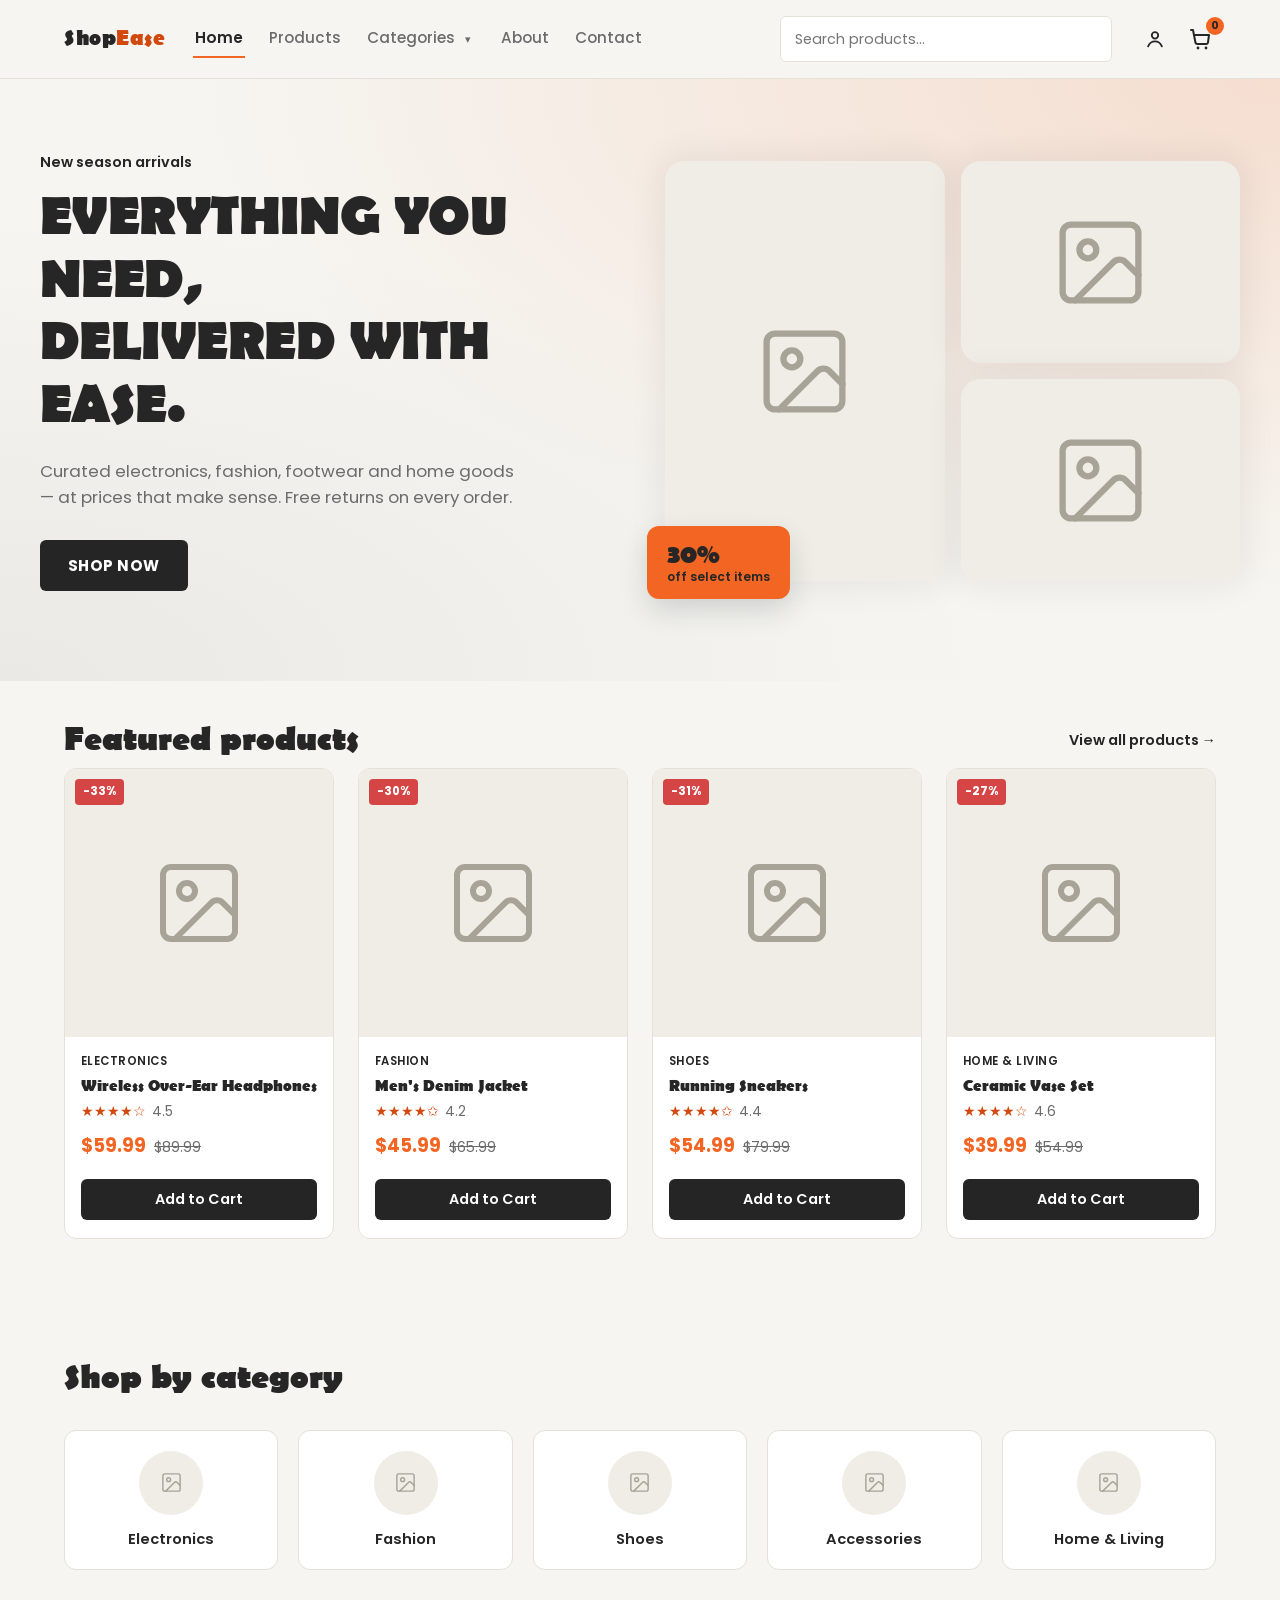
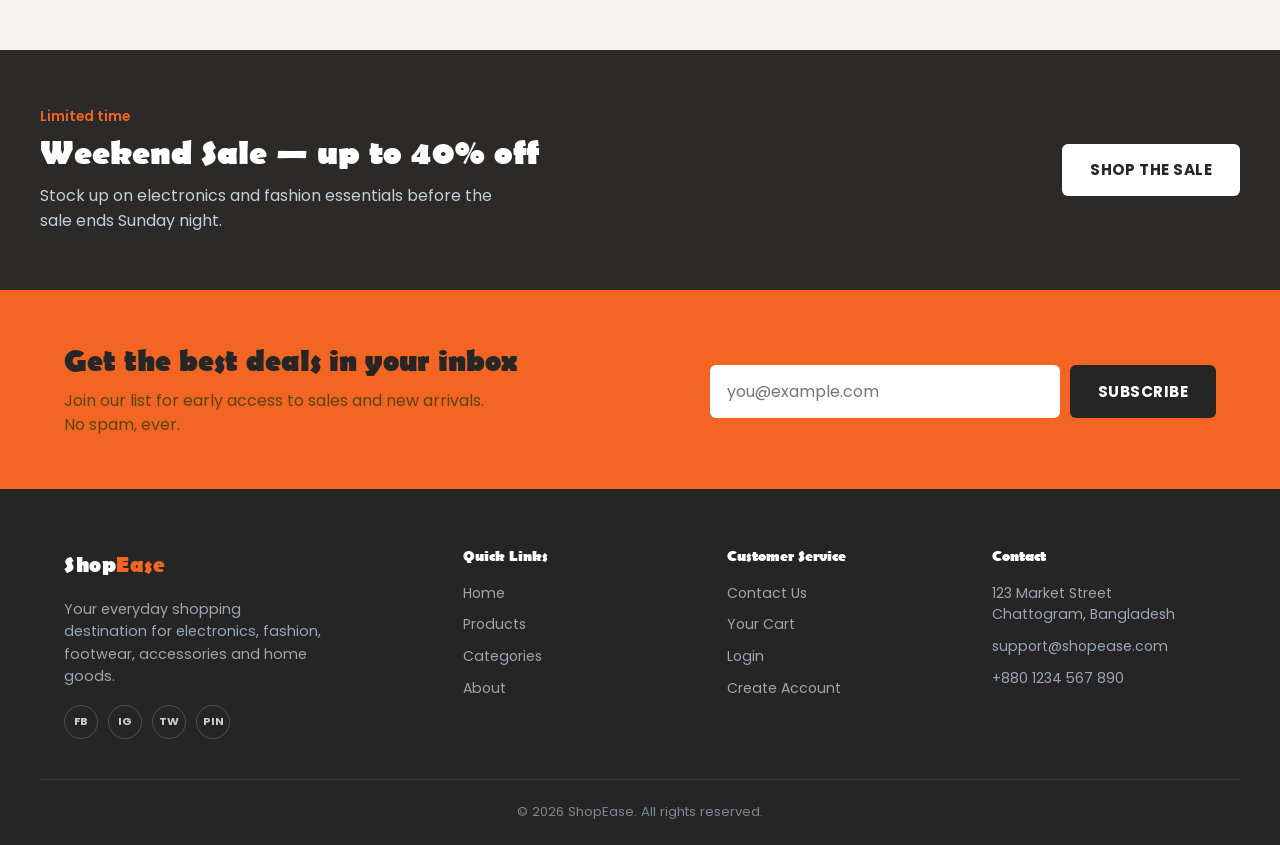
<file: index.html>
<!DOCTYPE html>
<html lang="en">
<head>
  <meta charset="UTF-8">
  <meta name="viewport" content="width=device-width, initial-scale=1.0">
  <title>Home | ShopEase</title>
  <link rel="preconnect" href="https://fonts.googleapis.com">
  <link href="https://fonts.googleapis.com/css2?family=Poppins:wght@400;500;600;700;800&display=swap" rel="stylesheet">
  <link rel="stylesheet" href="css/style.css">
</head>
<body>
  <header class="navbar" id="navbar">
    <div class="nav-inner">
      <a href="index.html" class="logo">Shop<span>Ease</span></a>

      <nav class="nav-links" id="navLinks">
        <a href="index.html" class="nav-link" data-page="index.html">Home</a>
        <a href="products.html" class="nav-link" data-page="products.html">Products</a>

        <div class="nav-dropdown">
          <div class="nav-dropdown-trigger">
            <a href="categories.html" class="nav-link" data-page="categories.html">Categories</a>
            <button class="dropdown-arrow" id="categoriesToggle" aria-label="Toggle categories menu" aria-expanded="false">&#9662;</button>
          </div>
          <div class="dropdown-menu" id="categoriesMenu">
            <a href="electronics.html">Electronics</a>
            <a href="fashion.html">Fashion</a>
            <a href="shoes.html">Shoes</a>
            <a href="accessories.html">Accessories</a>
            <a href="home-living.html">Home &amp; Living</a>
          </div>
        </div>

        <a href="about.html" class="nav-link" data-page="about.html">About</a>
        <a href="contact.html" class="nav-link" data-page="contact.html">Contact</a>
        <a href="login.html" class="nav-link nav-link-mobile-only" data-page="login.html">Login</a>
      </nav>

      <form class="nav-search" id="navSearchForm">
        <input type="text" id="navSearchInput" placeholder="Search products...">
        <button type="submit" aria-label="Search">
          <svg width="18" height="18" viewBox="0 0 24 24" fill="none"><circle cx="11" cy="11" r="7" stroke="currentColor" stroke-width="2"/><line x1="21" y1="21" x2="16.65" y2="16.65" stroke="currentColor" stroke-width="2" stroke-linecap="round"/></svg>
        </button>
      </form>

      <div class="nav-icons">
        <a href="login.html" class="nav-icon-link" aria-label="Account">
          <svg width="22" height="22" viewBox="0 0 24 24" fill="none"><circle cx="12" cy="8" r="3.5" stroke="currentColor" stroke-width="2"/><path d="M4.5 20c1.4-3.6 4.3-5.5 7.5-5.5s6.1 1.9 7.5 5.5" stroke="currentColor" stroke-width="2" stroke-linecap="round"/></svg>
        </a>
        <a href="cart.html" class="cart-icon-btn" aria-label="Cart">
          <svg width="24" height="24" viewBox="0 0 24 24" fill="none"><path d="M3 3h2l2.4 12.2a2 2 0 002 1.8h8.6a2 2 0 002-1.7L21 8H6" stroke="currentColor" stroke-width="2" stroke-linecap="round" stroke-linejoin="round"/><circle cx="10" cy="21" r="1.4" fill="currentColor"/><circle cx="18" cy="21" r="1.4" fill="currentColor"/></svg>
          <span class="cart-count" id="cartCount">0</span>
        </a>
        <button class="menu-toggle" id="menuToggle" aria-label="Toggle menu">
          <span></span><span></span><span></span>
        </button>
      </div>
    </div>
  </header>

  <!-- ============ HERO ============ -->
  <section class="hero">
    <div class="hero-inner">
      <div class="hero-text">
        <p class="hero-eyebrow">New season arrivals</p>
        <h1>Everything you need, <br> delivered with ease.</h1>
        <p class="hero-sub">Curated electronics, fashion, footwear and home goods — at prices that make sense. Free returns on every order.</p>
        <a href="products.html" class="btn btn-primary">Shop Now</a>
      </div>
      <div class="hero-visual" aria-hidden="true">
        <div class="mosaic mosaic-1"><div class="img-placeholder" aria-hidden="true"></div></div>
        <div class="mosaic mosaic-2"><div class="img-placeholder" aria-hidden="true"></div></div>
        <div class="mosaic mosaic-3"><div class="img-placeholder" aria-hidden="true"></div></div>
        <div class="mosaic mosaic-badge">
          <strong>30%</strong>
          <span>off select items</span>
        </div>
      </div>
    </div>
  </section>

  <!-- ============ FEATURED PRODUCTS ============ -->
  <section class="products">
    <div class="section-inner">
      <div class="products-head">
        <h2 class="section-title">Featured products</h2>
        <a href="products.html" class="text-link">View all products &rarr;</a>
      </div>
      <div class="product-grid" id="featuredGrid"></div>
    </div>
  </section>

  <!-- ============ POPULAR CATEGORIES ============ -->
  <section class="categories">
    <div class="section-inner">
      <h2 class="section-title">Shop by category</h2>
      <div class="category-grid">
        <a href="electronics.html" class="category-card">
          <div class="img-placeholder" role="img" aria-label="Electronics image placeholder"></div>
          <span>Electronics</span>
        </a>
        <a href="fashion.html" class="category-card">
          <div class="img-placeholder" role="img" aria-label="Fashion image placeholder"></div>
          <span>Fashion</span>
        </a>
        <a href="shoes.html" class="category-card">
          <div class="img-placeholder" role="img" aria-label="Shoes image placeholder"></div>
          <span>Shoes</span>
        </a>
        <a href="accessories.html" class="category-card">
          <div class="img-placeholder" role="img" aria-label="Accessories image placeholder"></div>
          <span>Accessories</span>
        </a>
        <a href="home-living.html" class="category-card">
          <div class="img-placeholder" role="img" aria-label="Home &amp; Living image placeholder"></div>
          <span>Home &amp; Living</span>
        </a>
      </div>
    </div>
  </section>

  <!-- ============ SPECIAL OFFER ============ -->
  <section class="offer">
    <div class="offer-inner">
      <div>
        <p class="offer-eyebrow">Limited time</p>
        <h2>Weekend Sale — up to 40% off</h2>
        <p class="offer-text">Stock up on electronics and fashion essentials before the sale ends Sunday night.</p>
      </div>
      <a href="products.html" class="btn btn-light">Shop the Sale</a>
    </div>
  </section>

  <!-- ============ CALL TO ACTION ============ -->
  <section class="newsletter">
    <div class="section-inner newsletter-inner">
      <div>
        <h2>Get the best deals in your inbox</h2>
        <p>Join our list for early access to sales and new arrivals. No spam, ever.</p>
      </div>
      <form class="newsletter-form" id="newsletterForm" novalidate>
        <input type="email" id="newsletterEmail" placeholder="you@example.com">
        <button type="submit" class="btn btn-primary">Subscribe</button>
      </form>
    </div>
    <p class="form-message" id="newsletterMessage"></p>
  </section>

  <footer class="footer">
    <div class="section-inner footer-grid">
      <div class="footer-brand">
        <a href="index.html" class="logo footer-logo">Shop<span>Ease</span></a>
        <p>Your everyday shopping destination for electronics, fashion, footwear, accessories and home goods.</p>
        <div class="social-links">
          <a href="#" aria-label="Facebook">FB</a>
          <a href="#" aria-label="Instagram">IG</a>
          <a href="#" aria-label="Twitter">TW</a>
          <a href="#" aria-label="Pinterest">PIN</a>
        </div>
      </div>

      <div class="footer-col">
        <h3>Quick Links</h3>
        <a href="index.html">Home</a>
        <a href="products.html">Products</a>
        <a href="categories.html">Categories</a>
        <a href="about.html">About</a>
      </div>

      <div class="footer-col">
        <h3>Customer Service</h3>
        <a href="contact.html">Contact Us</a>
        <a href="cart.html">Your Cart</a>
        <a href="login.html">Login</a>
        <a href="register.html">Create Account</a>
      </div>

      <div class="footer-col">
        <h3>Contact</h3>
        <p>123 Market Street<br>Chattogram, Bangladesh</p>
        <p>support@shopease.com</p>
        <p>+880 1234 567 890</p>
      </div>
    </div>

    <div class="footer-bottom">
      <p>&copy; <span id="year"></span> ShopEase. All rights reserved.</p>
    </div>
  </footer>

  <script src="js/products.js"></script>
  <script src="js/cart.js"></script>
  <script src="js/auth.js"></script>
  <script src="js/script.js"></script>
</body>
</html>
</file>
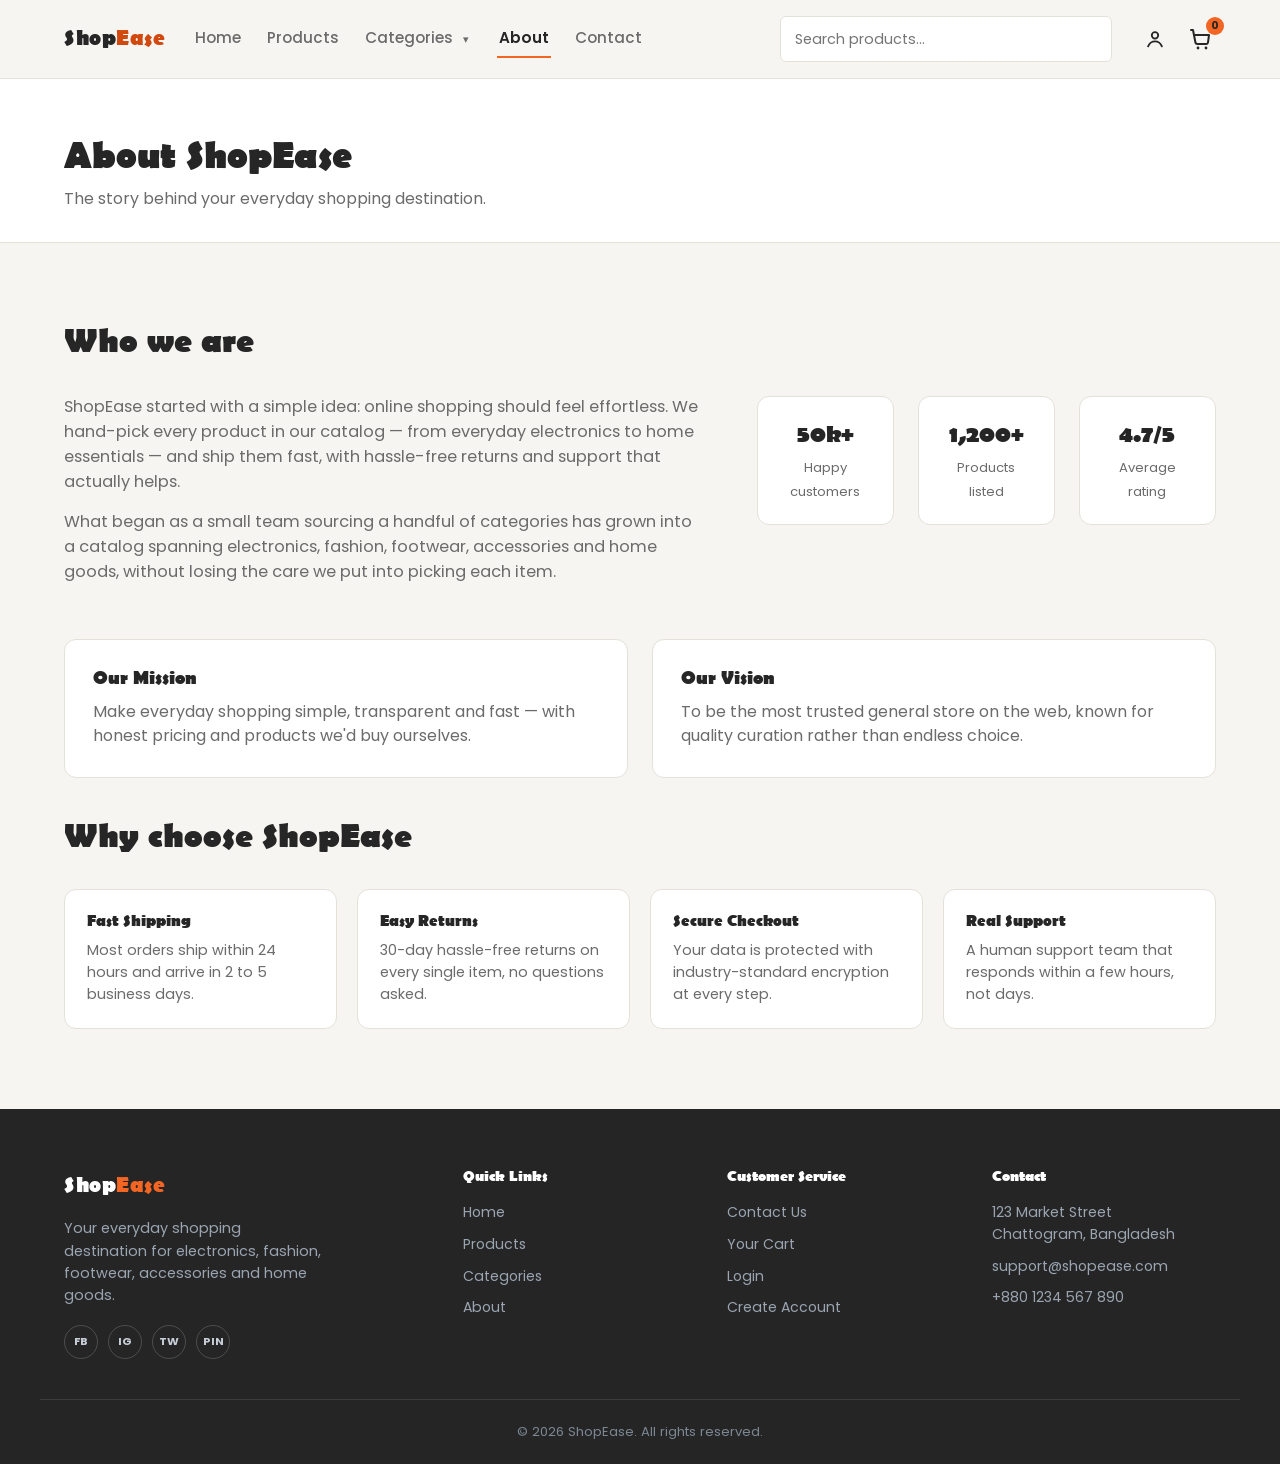
<file: about.html>
<!DOCTYPE html>
<html lang="en">
<head>
  <meta charset="UTF-8">
  <meta name="viewport" content="width=device-width, initial-scale=1.0">
  <title>About Us | ShopEase</title>
  <link rel="preconnect" href="https://fonts.googleapis.com">
  <link href="https://fonts.googleapis.com/css2?family=Poppins:wght@400;500;600;700;800&display=swap" rel="stylesheet">
  <link rel="stylesheet" href="css/style.css">
</head>
<body>
  <header class="navbar" id="navbar">
    <div class="nav-inner">
      <a href="index.html" class="logo">Shop<span>Ease</span></a>

      <nav class="nav-links" id="navLinks">
        <a href="index.html" class="nav-link" data-page="index.html">Home</a>
        <a href="products.html" class="nav-link" data-page="products.html">Products</a>

        <div class="nav-dropdown">
          <div class="nav-dropdown-trigger">
            <a href="categories.html" class="nav-link" data-page="categories.html">Categories</a>
            <button class="dropdown-arrow" id="categoriesToggle" aria-label="Toggle categories menu" aria-expanded="false">&#9662;</button>
          </div>
          <div class="dropdown-menu" id="categoriesMenu">
            <a href="electronics.html">Electronics</a>
            <a href="fashion.html">Fashion</a>
            <a href="shoes.html">Shoes</a>
            <a href="accessories.html">Accessories</a>
            <a href="home-living.html">Home &amp; Living</a>
          </div>
        </div>

        <a href="about.html" class="nav-link" data-page="about.html">About</a>
        <a href="contact.html" class="nav-link" data-page="contact.html">Contact</a>
        <a href="login.html" class="nav-link nav-link-mobile-only" data-page="login.html">Login</a>
      </nav>

      <form class="nav-search" id="navSearchForm">
        <input type="text" id="navSearchInput" placeholder="Search products...">
        <button type="submit" aria-label="Search">
          <svg width="18" height="18" viewBox="0 0 24 24" fill="none"><circle cx="11" cy="11" r="7" stroke="currentColor" stroke-width="2"/><line x1="21" y1="21" x2="16.65" y2="16.65" stroke="currentColor" stroke-width="2" stroke-linecap="round"/></svg>
        </button>
      </form>

      <div class="nav-icons">
        <a href="login.html" class="nav-icon-link" aria-label="Account">
          <svg width="22" height="22" viewBox="0 0 24 24" fill="none"><circle cx="12" cy="8" r="3.5" stroke="currentColor" stroke-width="2"/><path d="M4.5 20c1.4-3.6 4.3-5.5 7.5-5.5s6.1 1.9 7.5 5.5" stroke="currentColor" stroke-width="2" stroke-linecap="round"/></svg>
        </a>
        <a href="cart.html" class="cart-icon-btn" aria-label="Cart">
          <svg width="24" height="24" viewBox="0 0 24 24" fill="none"><path d="M3 3h2l2.4 12.2a2 2 0 002 1.8h8.6a2 2 0 002-1.7L21 8H6" stroke="currentColor" stroke-width="2" stroke-linecap="round" stroke-linejoin="round"/><circle cx="10" cy="21" r="1.4" fill="currentColor"/><circle cx="18" cy="21" r="1.4" fill="currentColor"/></svg>
          <span class="cart-count" id="cartCount">0</span>
        </a>
        <button class="menu-toggle" id="menuToggle" aria-label="Toggle menu">
          <span></span><span></span><span></span>
        </button>
      </div>
    </div>
  </header>

  <section class="page-header">
    <div class="section-inner">
      <h1>About ShopEase</h1>
      <p>The story behind your everyday shopping destination.</p>
    </div>
  </section>

  <section class="about">
    <div class="section-inner about-inner">
      <div class="about-text">
        <h2 class="section-title">Who we are</h2>
        <p>ShopEase started with a simple idea: online shopping should feel effortless. We hand-pick every product in our catalog — from everyday electronics to home essentials — and ship them fast, with hassle-free returns and support that actually helps.</p>
        <p>What began as a small team sourcing a handful of categories has grown into a catalog spanning electronics, fashion, footwear, accessories and home goods, without losing the care we put into picking each item.</p>
      </div>
      <div class="about-stats">
        <div class="stat"><strong>50k+</strong><span>Happy customers</span></div>
        <div class="stat"><strong>1,200+</strong><span>Products listed</span></div>
        <div class="stat"><strong>4.7/5</strong><span>Average rating</span></div>
      </div>
    </div>
  </section>

  <section class="mission-vision">
    <div class="section-inner mv-grid">
      <div class="mv-card">
        <h3>Our Mission</h3>
        <p>Make everyday shopping simple, transparent and fast — with honest pricing and products we'd buy ourselves.</p>
      </div>
      <div class="mv-card">
        <h3>Our Vision</h3>
        <p>To be the most trusted general store on the web, known for quality curation rather than endless choice.</p>
      </div>
    </div>
  </section>

  <section class="why-us">
    <div class="section-inner">
      <h2 class="section-title">Why choose ShopEase</h2>
      <div class="why-grid">
        <div class="why-card">
          <h3>Fast Shipping</h3>
          <p>Most orders ship within 24 hours and arrive in 2 to 5 business days.</p>
        </div>
        <div class="why-card">
          <h3>Easy Returns</h3>
          <p>30-day hassle-free returns on every single item, no questions asked.</p>
        </div>
        <div class="why-card">
          <h3>Secure Checkout</h3>
          <p>Your data is protected with industry-standard encryption at every step.</p>
        </div>
        <div class="why-card">
          <h3>Real Support</h3>
          <p>A human support team that responds within a few hours, not days.</p>
        </div>
      </div>
    </div>
  </section>

  <footer class="footer">
    <div class="section-inner footer-grid">
      <div class="footer-brand">
        <a href="index.html" class="logo footer-logo">Shop<span>Ease</span></a>
        <p>Your everyday shopping destination for electronics, fashion, footwear, accessories and home goods.</p>
        <div class="social-links">
          <a href="#" aria-label="Facebook">FB</a>
          <a href="#" aria-label="Instagram">IG</a>
          <a href="#" aria-label="Twitter">TW</a>
          <a href="#" aria-label="Pinterest">PIN</a>
        </div>
      </div>

      <div class="footer-col">
        <h3>Quick Links</h3>
        <a href="index.html">Home</a>
        <a href="products.html">Products</a>
        <a href="categories.html">Categories</a>
        <a href="about.html">About</a>
      </div>

      <div class="footer-col">
        <h3>Customer Service</h3>
        <a href="contact.html">Contact Us</a>
        <a href="cart.html">Your Cart</a>
        <a href="login.html">Login</a>
        <a href="register.html">Create Account</a>
      </div>

      <div class="footer-col">
        <h3>Contact</h3>
        <p>123 Market Street<br>Chattogram, Bangladesh</p>
        <p>support@shopease.com</p>
        <p>+880 1234 567 890</p>
      </div>
    </div>

    <div class="footer-bottom">
      <p>&copy; <span id="year"></span> ShopEase. All rights reserved.</p>
    </div>
  </footer>

  <script src="js/products.js"></script>
  <script src="js/cart.js"></script>
  <script src="js/auth.js"></script>
  <script src="js/script.js"></script>
</body>
</html>
</file>
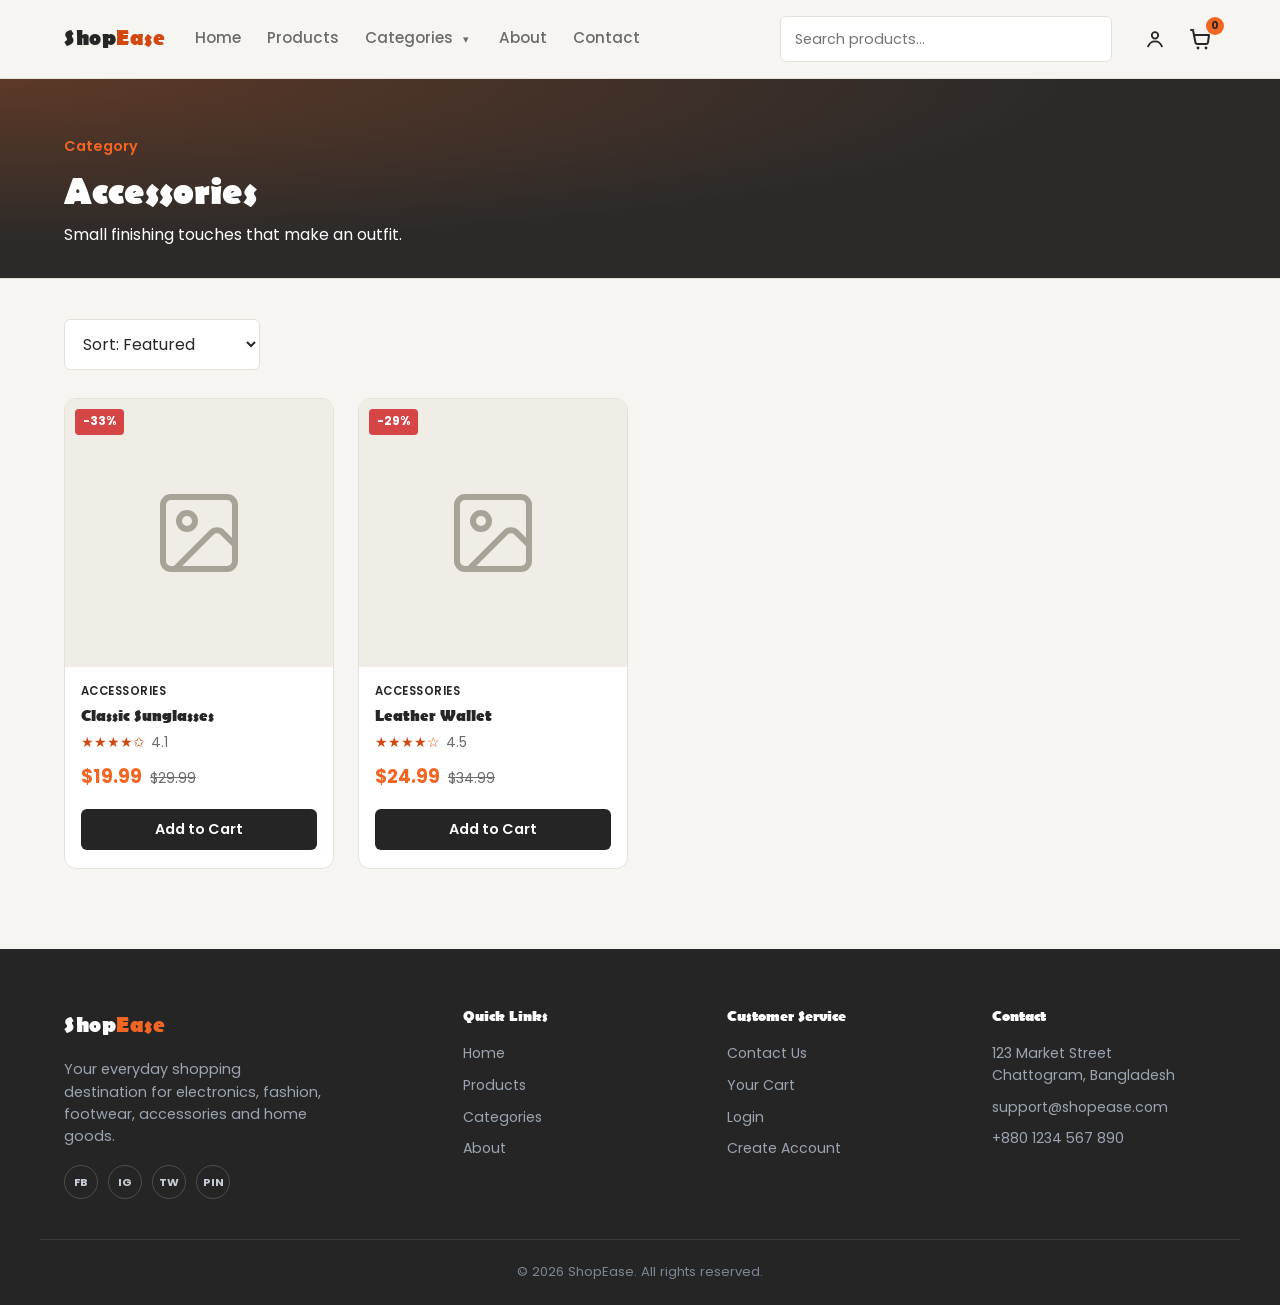
<file: accessories.html>
<!DOCTYPE html>
<html lang="en">
<head>
  <meta charset="UTF-8">
  <meta name="viewport" content="width=device-width, initial-scale=1.0">
  <title>Accessories | ShopEase</title>
  <link rel="preconnect" href="https://fonts.googleapis.com">
  <link href="https://fonts.googleapis.com/css2?family=Poppins:wght@400;500;600;700;800&display=swap" rel="stylesheet">
  <link rel="stylesheet" href="css/style.css">
</head>
<body data-category="Accessories">
  <header class="navbar" id="navbar">
    <div class="nav-inner">
      <a href="index.html" class="logo">Shop<span>Ease</span></a>

      <nav class="nav-links" id="navLinks">
        <a href="index.html" class="nav-link" data-page="index.html">Home</a>
        <a href="products.html" class="nav-link" data-page="products.html">Products</a>

        <div class="nav-dropdown">
          <div class="nav-dropdown-trigger">
            <a href="categories.html" class="nav-link" data-page="categories.html">Categories</a>
            <button class="dropdown-arrow" id="categoriesToggle" aria-label="Toggle categories menu" aria-expanded="false">&#9662;</button>
          </div>
          <div class="dropdown-menu" id="categoriesMenu">
            <a href="electronics.html">Electronics</a>
            <a href="fashion.html">Fashion</a>
            <a href="shoes.html">Shoes</a>
            <a href="accessories.html">Accessories</a>
            <a href="home-living.html">Home &amp; Living</a>
          </div>
        </div>

        <a href="about.html" class="nav-link" data-page="about.html">About</a>
        <a href="contact.html" class="nav-link" data-page="contact.html">Contact</a>
        <a href="login.html" class="nav-link nav-link-mobile-only" data-page="login.html">Login</a>
      </nav>

      <form class="nav-search" id="navSearchForm">
        <input type="text" id="navSearchInput" placeholder="Search products...">
        <button type="submit" aria-label="Search">
          <svg width="18" height="18" viewBox="0 0 24 24" fill="none"><circle cx="11" cy="11" r="7" stroke="currentColor" stroke-width="2"/><line x1="21" y1="21" x2="16.65" y2="16.65" stroke="currentColor" stroke-width="2" stroke-linecap="round"/></svg>
        </button>
      </form>

      <div class="nav-icons">
        <a href="login.html" class="nav-icon-link" aria-label="Account">
          <svg width="22" height="22" viewBox="0 0 24 24" fill="none"><circle cx="12" cy="8" r="3.5" stroke="currentColor" stroke-width="2"/><path d="M4.5 20c1.4-3.6 4.3-5.5 7.5-5.5s6.1 1.9 7.5 5.5" stroke="currentColor" stroke-width="2" stroke-linecap="round"/></svg>
        </a>
        <a href="cart.html" class="cart-icon-btn" aria-label="Cart">
          <svg width="24" height="24" viewBox="0 0 24 24" fill="none"><path d="M3 3h2l2.4 12.2a2 2 0 002 1.8h8.6a2 2 0 002-1.7L21 8H6" stroke="currentColor" stroke-width="2" stroke-linecap="round" stroke-linejoin="round"/><circle cx="10" cy="21" r="1.4" fill="currentColor"/><circle cx="18" cy="21" r="1.4" fill="currentColor"/></svg>
          <span class="cart-count" id="cartCount">0</span>
        </a>
        <button class="menu-toggle" id="menuToggle" aria-label="Toggle menu">
          <span></span><span></span><span></span>
        </button>
      </div>
    </div>
  </header>

  <section class="page-header category-banner">
    <div class="section-inner">
      <p class="hero-eyebrow">Category</p>
      <h1>Accessories</h1>
      <p>Small finishing touches that make an outfit.</p>
    </div>
  </section>

  <section class="products">
    <div class="section-inner">
      <div class="products-toolbar">
        <select id="categorySortSelect">
          <option value="default">Sort: Featured</option>
          <option value="price-asc">Price: Low to High</option>
          <option value="price-desc">Price: High to Low</option>
          <option value="rating">Rating: High to Low</option>
        </select>
      </div>
      <div class="product-grid" id="categoryProductGrid"></div>
      <p class="no-results" id="noResults" hidden>No products found in this category yet.</p>
    </div>
  </section>

  <footer class="footer">
    <div class="section-inner footer-grid">
      <div class="footer-brand">
        <a href="index.html" class="logo footer-logo">Shop<span>Ease</span></a>
        <p>Your everyday shopping destination for electronics, fashion, footwear, accessories and home goods.</p>
        <div class="social-links">
          <a href="#" aria-label="Facebook">FB</a>
          <a href="#" aria-label="Instagram">IG</a>
          <a href="#" aria-label="Twitter">TW</a>
          <a href="#" aria-label="Pinterest">PIN</a>
        </div>
      </div>

      <div class="footer-col">
        <h3>Quick Links</h3>
        <a href="index.html">Home</a>
        <a href="products.html">Products</a>
        <a href="categories.html">Categories</a>
        <a href="about.html">About</a>
      </div>

      <div class="footer-col">
        <h3>Customer Service</h3>
        <a href="contact.html">Contact Us</a>
        <a href="cart.html">Your Cart</a>
        <a href="login.html">Login</a>
        <a href="register.html">Create Account</a>
      </div>

      <div class="footer-col">
        <h3>Contact</h3>
        <p>123 Market Street<br>Chattogram, Bangladesh</p>
        <p>support@shopease.com</p>
        <p>+880 1234 567 890</p>
      </div>
    </div>

    <div class="footer-bottom">
      <p>&copy; <span id="year"></span> ShopEase. All rights reserved.</p>
    </div>
  </footer>

  <script src="js/products.js"></script>
  <script src="js/cart.js"></script>
  <script src="js/auth.js"></script>
  <script src="js/script.js"></script>
</body>
</html>
</file>
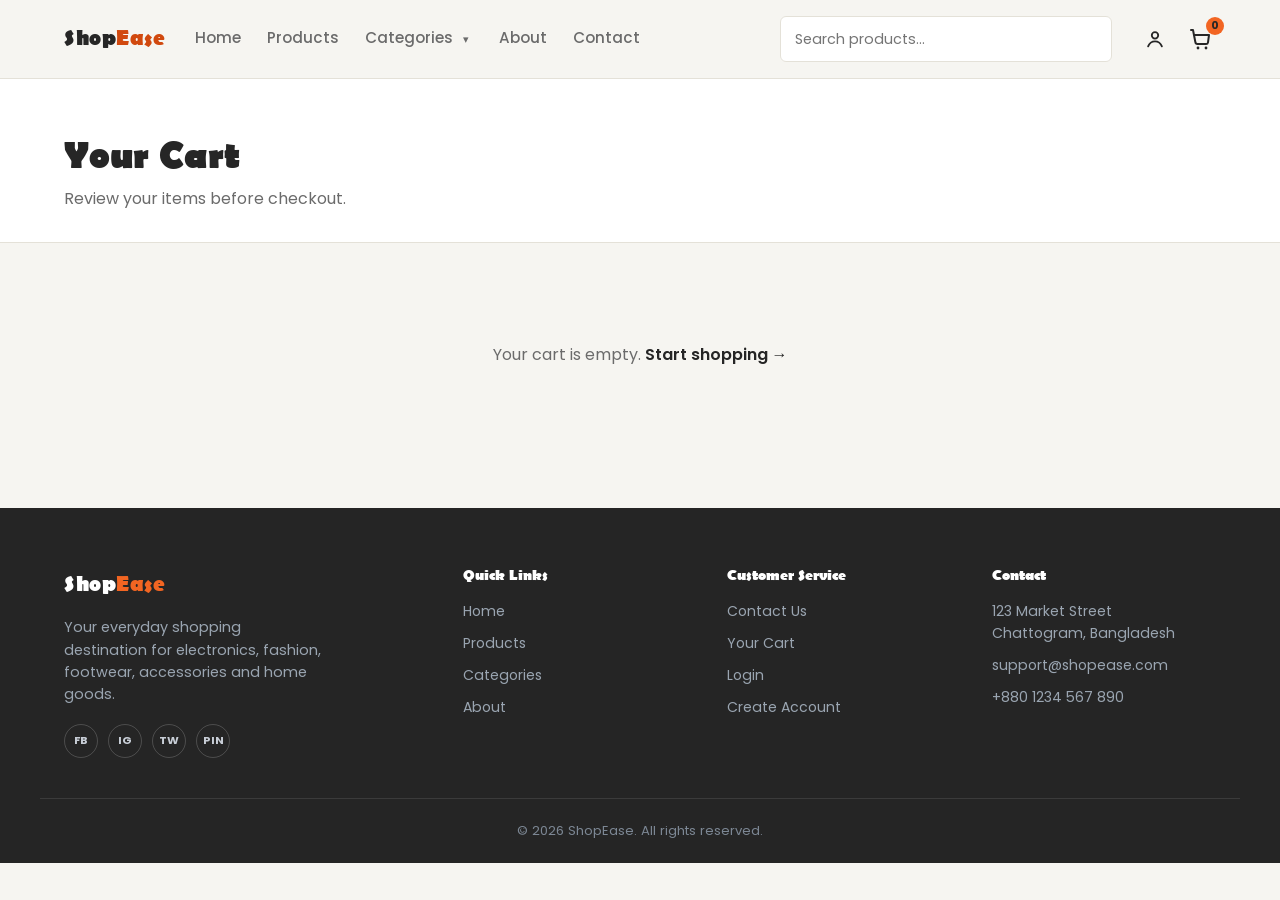
<file: cart.html>
<!DOCTYPE html>
<html lang="en">
<head>
  <meta charset="UTF-8">
  <meta name="viewport" content="width=device-width, initial-scale=1.0">
  <title>Your Cart | ShopEase</title>
  <link rel="preconnect" href="https://fonts.googleapis.com">
  <link href="https://fonts.googleapis.com/css2?family=Poppins:wght@400;500;600;700;800&display=swap" rel="stylesheet">
  <link rel="stylesheet" href="css/style.css">
</head>
<body>
  <header class="navbar" id="navbar">
    <div class="nav-inner">
      <a href="index.html" class="logo">Shop<span>Ease</span></a>

      <nav class="nav-links" id="navLinks">
        <a href="index.html" class="nav-link" data-page="index.html">Home</a>
        <a href="products.html" class="nav-link" data-page="products.html">Products</a>

        <div class="nav-dropdown">
          <div class="nav-dropdown-trigger">
            <a href="categories.html" class="nav-link" data-page="categories.html">Categories</a>
            <button class="dropdown-arrow" id="categoriesToggle" aria-label="Toggle categories menu" aria-expanded="false">&#9662;</button>
          </div>
          <div class="dropdown-menu" id="categoriesMenu">
            <a href="electronics.html">Electronics</a>
            <a href="fashion.html">Fashion</a>
            <a href="shoes.html">Shoes</a>
            <a href="accessories.html">Accessories</a>
            <a href="home-living.html">Home &amp; Living</a>
          </div>
        </div>

        <a href="about.html" class="nav-link" data-page="about.html">About</a>
        <a href="contact.html" class="nav-link" data-page="contact.html">Contact</a>
        <a href="login.html" class="nav-link nav-link-mobile-only" data-page="login.html">Login</a>
      </nav>

      <form class="nav-search" id="navSearchForm">
        <input type="text" id="navSearchInput" placeholder="Search products...">
        <button type="submit" aria-label="Search">
          <svg width="18" height="18" viewBox="0 0 24 24" fill="none"><circle cx="11" cy="11" r="7" stroke="currentColor" stroke-width="2"/><line x1="21" y1="21" x2="16.65" y2="16.65" stroke="currentColor" stroke-width="2" stroke-linecap="round"/></svg>
        </button>
      </form>

      <div class="nav-icons">
        <a href="login.html" class="nav-icon-link" aria-label="Account">
          <svg width="22" height="22" viewBox="0 0 24 24" fill="none"><circle cx="12" cy="8" r="3.5" stroke="currentColor" stroke-width="2"/><path d="M4.5 20c1.4-3.6 4.3-5.5 7.5-5.5s6.1 1.9 7.5 5.5" stroke="currentColor" stroke-width="2" stroke-linecap="round"/></svg>
        </a>
        <a href="cart.html" class="cart-icon-btn" aria-label="Cart">
          <svg width="24" height="24" viewBox="0 0 24 24" fill="none"><path d="M3 3h2l2.4 12.2a2 2 0 002 1.8h8.6a2 2 0 002-1.7L21 8H6" stroke="currentColor" stroke-width="2" stroke-linecap="round" stroke-linejoin="round"/><circle cx="10" cy="21" r="1.4" fill="currentColor"/><circle cx="18" cy="21" r="1.4" fill="currentColor"/></svg>
          <span class="cart-count" id="cartCount">0</span>
        </a>
        <button class="menu-toggle" id="menuToggle" aria-label="Toggle menu">
          <span></span><span></span><span></span>
        </button>
      </div>
    </div>
  </header>

  <section class="page-header">
    <div class="section-inner">
      <h1>Your Cart</h1>
      <p>Review your items before checkout.</p>
    </div>
  </section>

  <section class="cart-page">
    <div class="section-inner cart-page-grid">
      <div class="cart-page-items" id="cartItemsPage"></div>

      <div class="cart-summary">
        <h2>Order Summary</h2>
        <div class="summary-row">
          <span>Subtotal</span>
          <span id="cartSubtotal">$0.00</span>
        </div>
        <div class="summary-row">
          <span>Shipping</span>
          <span>Free</span>
        </div>
        <div class="summary-row summary-total">
          <span>Total</span>
          <span id="cartTotalPage">$0.00</span>
        </div>
        <button class="btn btn-primary btn-full" id="checkoutBtn">Checkout</button>
        <a href="products.html" class="text-link continue-shopping">&larr; Continue shopping</a>
      </div>
    </div>

    <p class="cart-empty-page" id="cartEmptyPage" hidden>Your cart is empty. <a href="products.html">Start shopping &rarr;</a></p>
  </section>

  <footer class="footer">
    <div class="section-inner footer-grid">
      <div class="footer-brand">
        <a href="index.html" class="logo footer-logo">Shop<span>Ease</span></a>
        <p>Your everyday shopping destination for electronics, fashion, footwear, accessories and home goods.</p>
        <div class="social-links">
          <a href="#" aria-label="Facebook">FB</a>
          <a href="#" aria-label="Instagram">IG</a>
          <a href="#" aria-label="Twitter">TW</a>
          <a href="#" aria-label="Pinterest">PIN</a>
        </div>
      </div>

      <div class="footer-col">
        <h3>Quick Links</h3>
        <a href="index.html">Home</a>
        <a href="products.html">Products</a>
        <a href="categories.html">Categories</a>
        <a href="about.html">About</a>
      </div>

      <div class="footer-col">
        <h3>Customer Service</h3>
        <a href="contact.html">Contact Us</a>
        <a href="cart.html">Your Cart</a>
        <a href="login.html">Login</a>
        <a href="register.html">Create Account</a>
      </div>

      <div class="footer-col">
        <h3>Contact</h3>
        <p>123 Market Street<br>Chattogram, Bangladesh</p>
        <p>support@shopease.com</p>
        <p>+880 1234 567 890</p>
      </div>
    </div>

    <div class="footer-bottom">
      <p>&copy; <span id="year"></span> ShopEase. All rights reserved.</p>
    </div>
  </footer>

  <script src="js/products.js"></script>
  <script src="js/cart.js"></script>
  <script src="js/auth.js"></script>
  <script src="js/script.js"></script>
</body>
</html>
</file>
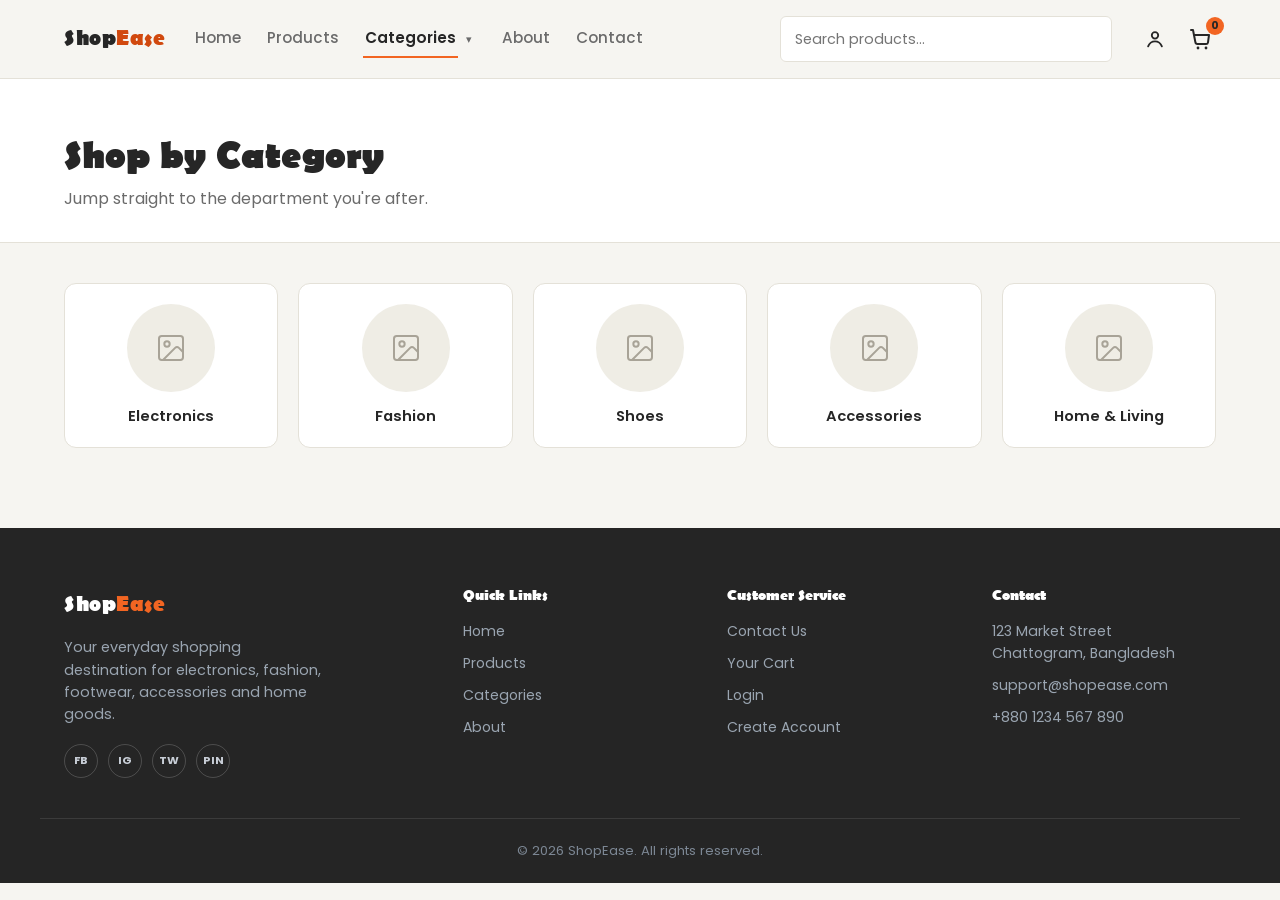
<file: categories.html>
<!DOCTYPE html>
<html lang="en">
<head>
  <meta charset="UTF-8">
  <meta name="viewport" content="width=device-width, initial-scale=1.0">
  <title>Categories | ShopEase</title>
  <link rel="preconnect" href="https://fonts.googleapis.com">
  <link href="https://fonts.googleapis.com/css2?family=Poppins:wght@400;500;600;700;800&display=swap" rel="stylesheet">
  <link rel="stylesheet" href="css/style.css">
</head>
<body>
  <header class="navbar" id="navbar">
    <div class="nav-inner">
      <a href="index.html" class="logo">Shop<span>Ease</span></a>

      <nav class="nav-links" id="navLinks">
        <a href="index.html" class="nav-link" data-page="index.html">Home</a>
        <a href="products.html" class="nav-link" data-page="products.html">Products</a>

        <div class="nav-dropdown">
          <div class="nav-dropdown-trigger">
            <a href="categories.html" class="nav-link" data-page="categories.html">Categories</a>
            <button class="dropdown-arrow" id="categoriesToggle" aria-label="Toggle categories menu" aria-expanded="false">&#9662;</button>
          </div>
          <div class="dropdown-menu" id="categoriesMenu">
            <a href="electronics.html">Electronics</a>
            <a href="fashion.html">Fashion</a>
            <a href="shoes.html">Shoes</a>
            <a href="accessories.html">Accessories</a>
            <a href="home-living.html">Home &amp; Living</a>
          </div>
        </div>

        <a href="about.html" class="nav-link" data-page="about.html">About</a>
        <a href="contact.html" class="nav-link" data-page="contact.html">Contact</a>
        <a href="login.html" class="nav-link nav-link-mobile-only" data-page="login.html">Login</a>
      </nav>

      <form class="nav-search" id="navSearchForm">
        <input type="text" id="navSearchInput" placeholder="Search products...">
        <button type="submit" aria-label="Search">
          <svg width="18" height="18" viewBox="0 0 24 24" fill="none"><circle cx="11" cy="11" r="7" stroke="currentColor" stroke-width="2"/><line x1="21" y1="21" x2="16.65" y2="16.65" stroke="currentColor" stroke-width="2" stroke-linecap="round"/></svg>
        </button>
      </form>

      <div class="nav-icons">
        <a href="login.html" class="nav-icon-link" aria-label="Account">
          <svg width="22" height="22" viewBox="0 0 24 24" fill="none"><circle cx="12" cy="8" r="3.5" stroke="currentColor" stroke-width="2"/><path d="M4.5 20c1.4-3.6 4.3-5.5 7.5-5.5s6.1 1.9 7.5 5.5" stroke="currentColor" stroke-width="2" stroke-linecap="round"/></svg>
        </a>
        <a href="cart.html" class="cart-icon-btn" aria-label="Cart">
          <svg width="24" height="24" viewBox="0 0 24 24" fill="none"><path d="M3 3h2l2.4 12.2a2 2 0 002 1.8h8.6a2 2 0 002-1.7L21 8H6" stroke="currentColor" stroke-width="2" stroke-linecap="round" stroke-linejoin="round"/><circle cx="10" cy="21" r="1.4" fill="currentColor"/><circle cx="18" cy="21" r="1.4" fill="currentColor"/></svg>
          <span class="cart-count" id="cartCount">0</span>
        </a>
        <button class="menu-toggle" id="menuToggle" aria-label="Toggle menu">
          <span></span><span></span><span></span>
        </button>
      </div>
    </div>
  </header>

  <section class="page-header">
    <div class="section-inner">
      <h1>Shop by Category</h1>
      <p>Jump straight to the department you're after.</p>
    </div>
  </section>

  <section class="categories">
    <div class="section-inner">
      <div class="category-grid category-grid-large">
        <a href="electronics.html" class="category-card">
          <div class="img-placeholder" role="img" aria-label="Electronics image placeholder"></div>
          <span>Electronics</span>
        </a>
        <a href="fashion.html" class="category-card">
          <div class="img-placeholder" role="img" aria-label="Fashion image placeholder"></div>
          <span>Fashion</span>
        </a>
        <a href="shoes.html" class="category-card">
          <div class="img-placeholder" role="img" aria-label="Shoes image placeholder"></div>
          <span>Shoes</span>
        </a>
        <a href="accessories.html" class="category-card">
          <div class="img-placeholder" role="img" aria-label="Accessories image placeholder"></div>
          <span>Accessories</span>
        </a>
        <a href="home-living.html" class="category-card">
          <div class="img-placeholder" role="img" aria-label="Home &amp; Living image placeholder"></div>
          <span>Home &amp; Living</span>
        </a>
      </div>
    </div>
  </section>

  <footer class="footer">
    <div class="section-inner footer-grid">
      <div class="footer-brand">
        <a href="index.html" class="logo footer-logo">Shop<span>Ease</span></a>
        <p>Your everyday shopping destination for electronics, fashion, footwear, accessories and home goods.</p>
        <div class="social-links">
          <a href="#" aria-label="Facebook">FB</a>
          <a href="#" aria-label="Instagram">IG</a>
          <a href="#" aria-label="Twitter">TW</a>
          <a href="#" aria-label="Pinterest">PIN</a>
        </div>
      </div>

      <div class="footer-col">
        <h3>Quick Links</h3>
        <a href="index.html">Home</a>
        <a href="products.html">Products</a>
        <a href="categories.html">Categories</a>
        <a href="about.html">About</a>
      </div>

      <div class="footer-col">
        <h3>Customer Service</h3>
        <a href="contact.html">Contact Us</a>
        <a href="cart.html">Your Cart</a>
        <a href="login.html">Login</a>
        <a href="register.html">Create Account</a>
      </div>

      <div class="footer-col">
        <h3>Contact</h3>
        <p>123 Market Street<br>Chattogram, Bangladesh</p>
        <p>support@shopease.com</p>
        <p>+880 1234 567 890</p>
      </div>
    </div>

    <div class="footer-bottom">
      <p>&copy; <span id="year"></span> ShopEase. All rights reserved.</p>
    </div>
  </footer>

  <script src="js/products.js"></script>
  <script src="js/cart.js"></script>
  <script src="js/auth.js"></script>
  <script src="js/script.js"></script>
</body>
</html>
</file>
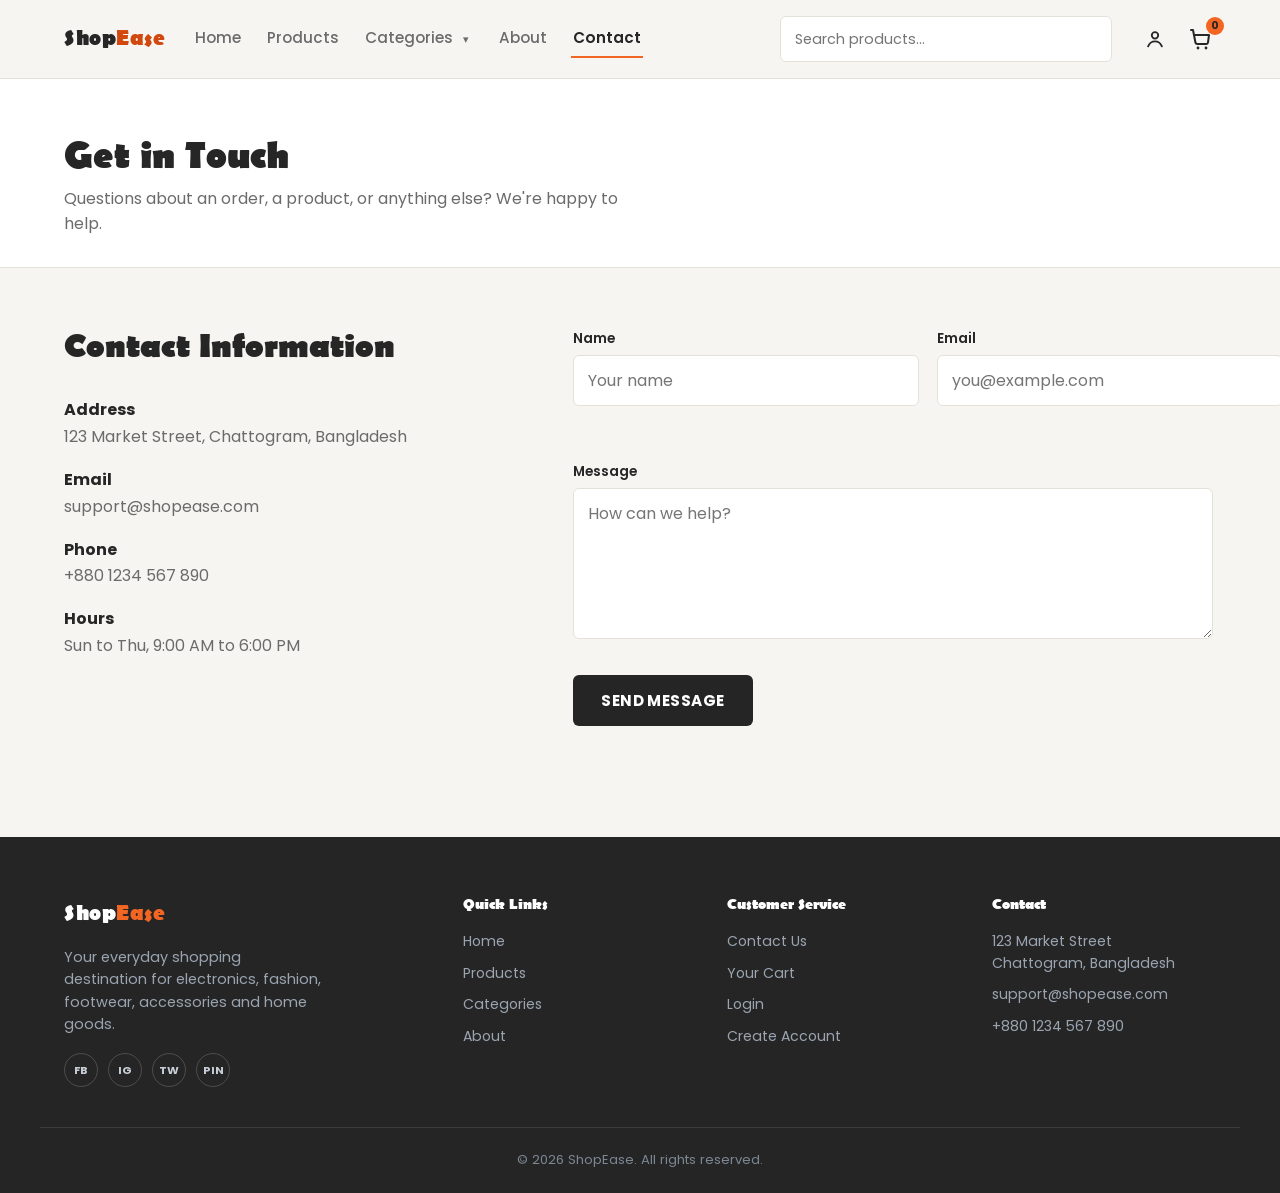
<file: contact.html>
<!DOCTYPE html>
<html lang="en">
<head>
  <meta charset="UTF-8">
  <meta name="viewport" content="width=device-width, initial-scale=1.0">
  <title>Contact | ShopEase</title>
  <link rel="preconnect" href="https://fonts.googleapis.com">
  <link href="https://fonts.googleapis.com/css2?family=Poppins:wght@400;500;600;700;800&display=swap" rel="stylesheet">
  <link rel="stylesheet" href="css/style.css">
</head>
<body>
  <header class="navbar" id="navbar">
    <div class="nav-inner">
      <a href="index.html" class="logo">Shop<span>Ease</span></a>

      <nav class="nav-links" id="navLinks">
        <a href="index.html" class="nav-link" data-page="index.html">Home</a>
        <a href="products.html" class="nav-link" data-page="products.html">Products</a>

        <div class="nav-dropdown">
          <div class="nav-dropdown-trigger">
            <a href="categories.html" class="nav-link" data-page="categories.html">Categories</a>
            <button class="dropdown-arrow" id="categoriesToggle" aria-label="Toggle categories menu" aria-expanded="false">&#9662;</button>
          </div>
          <div class="dropdown-menu" id="categoriesMenu">
            <a href="electronics.html">Electronics</a>
            <a href="fashion.html">Fashion</a>
            <a href="shoes.html">Shoes</a>
            <a href="accessories.html">Accessories</a>
            <a href="home-living.html">Home &amp; Living</a>
          </div>
        </div>

        <a href="about.html" class="nav-link" data-page="about.html">About</a>
        <a href="contact.html" class="nav-link" data-page="contact.html">Contact</a>
        <a href="login.html" class="nav-link nav-link-mobile-only" data-page="login.html">Login</a>
      </nav>

      <form class="nav-search" id="navSearchForm">
        <input type="text" id="navSearchInput" placeholder="Search products...">
        <button type="submit" aria-label="Search">
          <svg width="18" height="18" viewBox="0 0 24 24" fill="none"><circle cx="11" cy="11" r="7" stroke="currentColor" stroke-width="2"/><line x1="21" y1="21" x2="16.65" y2="16.65" stroke="currentColor" stroke-width="2" stroke-linecap="round"/></svg>
        </button>
      </form>

      <div class="nav-icons">
        <a href="login.html" class="nav-icon-link" aria-label="Account">
          <svg width="22" height="22" viewBox="0 0 24 24" fill="none"><circle cx="12" cy="8" r="3.5" stroke="currentColor" stroke-width="2"/><path d="M4.5 20c1.4-3.6 4.3-5.5 7.5-5.5s6.1 1.9 7.5 5.5" stroke="currentColor" stroke-width="2" stroke-linecap="round"/></svg>
        </a>
        <a href="cart.html" class="cart-icon-btn" aria-label="Cart">
          <svg width="24" height="24" viewBox="0 0 24 24" fill="none"><path d="M3 3h2l2.4 12.2a2 2 0 002 1.8h8.6a2 2 0 002-1.7L21 8H6" stroke="currentColor" stroke-width="2" stroke-linecap="round" stroke-linejoin="round"/><circle cx="10" cy="21" r="1.4" fill="currentColor"/><circle cx="18" cy="21" r="1.4" fill="currentColor"/></svg>
          <span class="cart-count" id="cartCount">0</span>
        </a>
        <button class="menu-toggle" id="menuToggle" aria-label="Toggle menu">
          <span></span><span></span><span></span>
        </button>
      </div>
    </div>
  </header>

  <section class="page-header">
    <div class="section-inner">
      <h1>Get in Touch</h1>
      <p>Questions about an order, a product, or anything else? We're happy to help.</p>
    </div>
  </section>

  <section class="contact">
    <div class="section-inner contact-grid">
      <div class="contact-info">
        <h2 class="section-title">Contact Information</h2>
        <p><strong>Address</strong>123 Market Street, Chattogram, Bangladesh</p>
        <p><strong>Email</strong>support@shopease.com</p>
        <p><strong>Phone</strong>+880 1234 567 890</p>
        <p><strong>Hours</strong>Sun to Thu, 9:00 AM to 6:00 PM</p>
      </div>

      <form id="contactForm" class="contact-form" novalidate>
        <div class="form-row">
          <div class="form-field">
            <label for="contactName">Name</label>
            <input type="text" id="contactName" placeholder="Your name">
            <span class="field-error" id="nameError"></span>
          </div>
          <div class="form-field">
            <label for="contactEmail">Email</label>
            <input type="email" id="contactEmail" placeholder="you@example.com">
            <span class="field-error" id="emailError"></span>
          </div>
        </div>
        <div class="form-field">
          <label for="contactMessage">Message</label>
          <textarea id="contactMessage" rows="5" placeholder="How can we help?"></textarea>
          <span class="field-error" id="messageError"></span>
        </div>
        <button type="submit" class="btn btn-primary">Send Message</button>
        <p class="form-message" id="contactSuccess"></p>
      </form>
    </div>
  </section>

  <footer class="footer">
    <div class="section-inner footer-grid">
      <div class="footer-brand">
        <a href="index.html" class="logo footer-logo">Shop<span>Ease</span></a>
        <p>Your everyday shopping destination for electronics, fashion, footwear, accessories and home goods.</p>
        <div class="social-links">
          <a href="#" aria-label="Facebook">FB</a>
          <a href="#" aria-label="Instagram">IG</a>
          <a href="#" aria-label="Twitter">TW</a>
          <a href="#" aria-label="Pinterest">PIN</a>
        </div>
      </div>

      <div class="footer-col">
        <h3>Quick Links</h3>
        <a href="index.html">Home</a>
        <a href="products.html">Products</a>
        <a href="categories.html">Categories</a>
        <a href="about.html">About</a>
      </div>

      <div class="footer-col">
        <h3>Customer Service</h3>
        <a href="contact.html">Contact Us</a>
        <a href="cart.html">Your Cart</a>
        <a href="login.html">Login</a>
        <a href="register.html">Create Account</a>
      </div>

      <div class="footer-col">
        <h3>Contact</h3>
        <p>123 Market Street<br>Chattogram, Bangladesh</p>
        <p>support@shopease.com</p>
        <p>+880 1234 567 890</p>
      </div>
    </div>

    <div class="footer-bottom">
      <p>&copy; <span id="year"></span> ShopEase. All rights reserved.</p>
    </div>
  </footer>

  <script src="js/products.js"></script>
  <script src="js/cart.js"></script>
  <script src="js/auth.js"></script>
  <script src="js/script.js"></script>
</body>
</html>
</file>
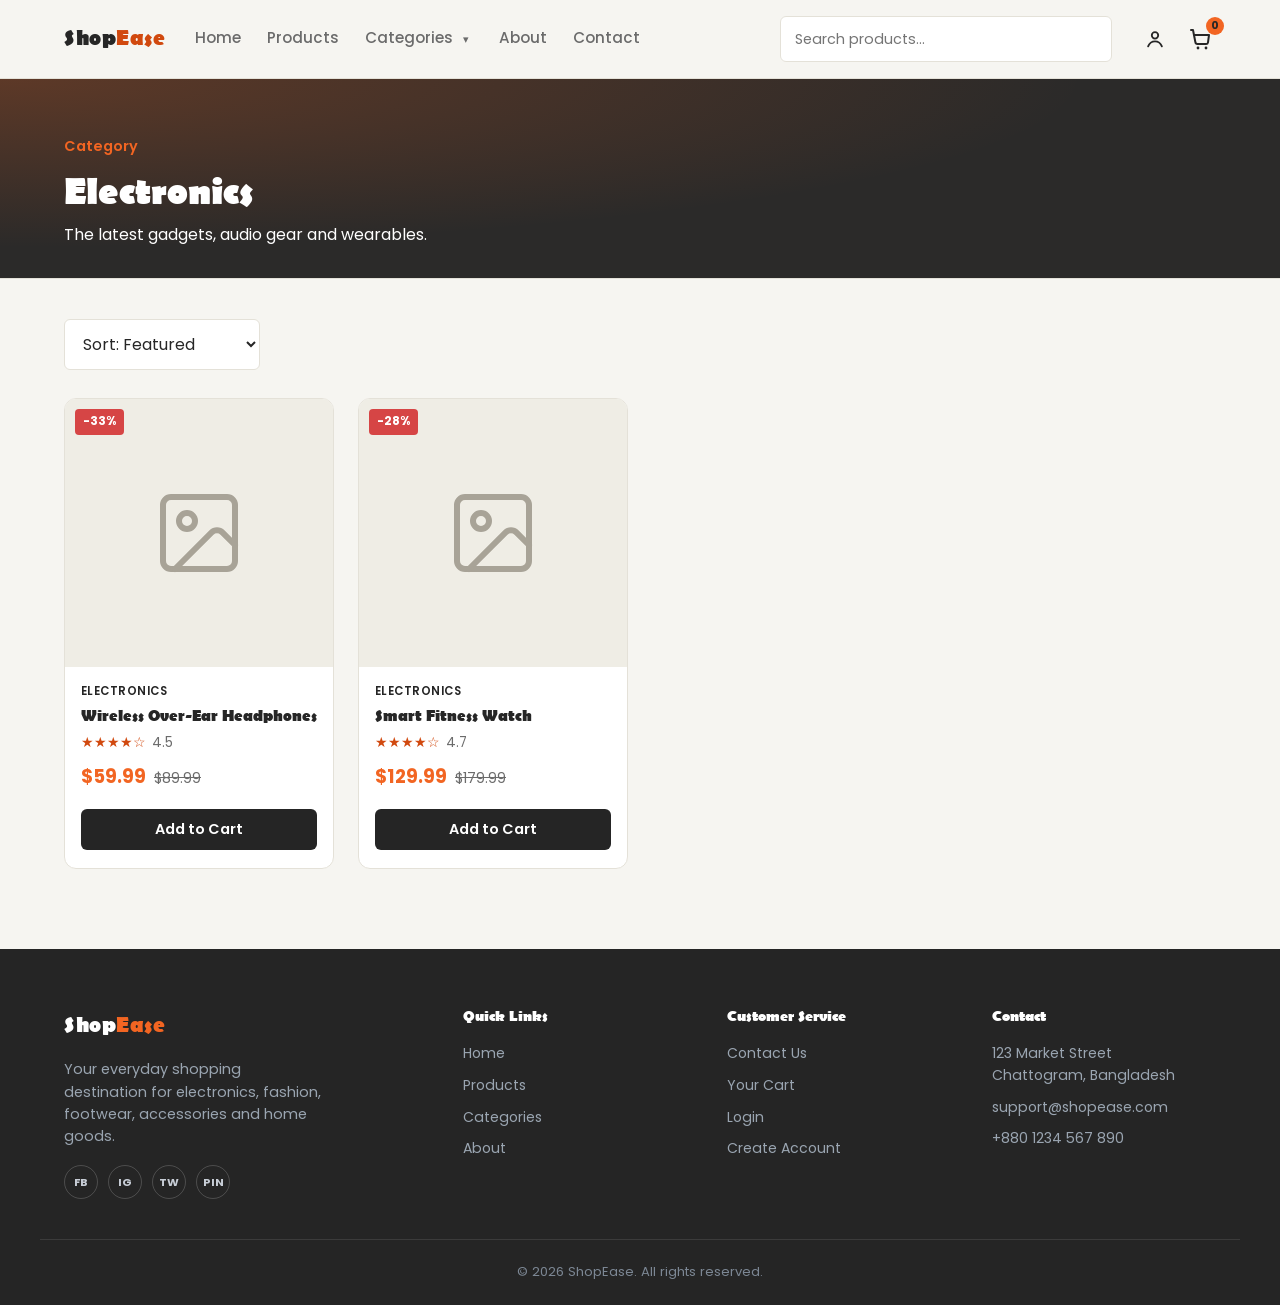
<file: electronics.html>
<!DOCTYPE html>
<html lang="en">
<head>
  <meta charset="UTF-8">
  <meta name="viewport" content="width=device-width, initial-scale=1.0">
  <title>Electronics | ShopEase</title>
  <link rel="preconnect" href="https://fonts.googleapis.com">
  <link href="https://fonts.googleapis.com/css2?family=Poppins:wght@400;500;600;700;800&display=swap" rel="stylesheet">
  <link rel="stylesheet" href="css/style.css">
</head>
<body data-category="Electronics">
  <header class="navbar" id="navbar">
    <div class="nav-inner">
      <a href="index.html" class="logo">Shop<span>Ease</span></a>

      <nav class="nav-links" id="navLinks">
        <a href="index.html" class="nav-link" data-page="index.html">Home</a>
        <a href="products.html" class="nav-link" data-page="products.html">Products</a>

        <div class="nav-dropdown">
          <div class="nav-dropdown-trigger">
            <a href="categories.html" class="nav-link" data-page="categories.html">Categories</a>
            <button class="dropdown-arrow" id="categoriesToggle" aria-label="Toggle categories menu" aria-expanded="false">&#9662;</button>
          </div>
          <div class="dropdown-menu" id="categoriesMenu">
            <a href="electronics.html">Electronics</a>
            <a href="fashion.html">Fashion</a>
            <a href="shoes.html">Shoes</a>
            <a href="accessories.html">Accessories</a>
            <a href="home-living.html">Home &amp; Living</a>
          </div>
        </div>

        <a href="about.html" class="nav-link" data-page="about.html">About</a>
        <a href="contact.html" class="nav-link" data-page="contact.html">Contact</a>
        <a href="login.html" class="nav-link nav-link-mobile-only" data-page="login.html">Login</a>
      </nav>

      <form class="nav-search" id="navSearchForm">
        <input type="text" id="navSearchInput" placeholder="Search products...">
        <button type="submit" aria-label="Search">
          <svg width="18" height="18" viewBox="0 0 24 24" fill="none"><circle cx="11" cy="11" r="7" stroke="currentColor" stroke-width="2"/><line x1="21" y1="21" x2="16.65" y2="16.65" stroke="currentColor" stroke-width="2" stroke-linecap="round"/></svg>
        </button>
      </form>

      <div class="nav-icons">
        <a href="login.html" class="nav-icon-link" aria-label="Account">
          <svg width="22" height="22" viewBox="0 0 24 24" fill="none"><circle cx="12" cy="8" r="3.5" stroke="currentColor" stroke-width="2"/><path d="M4.5 20c1.4-3.6 4.3-5.5 7.5-5.5s6.1 1.9 7.5 5.5" stroke="currentColor" stroke-width="2" stroke-linecap="round"/></svg>
        </a>
        <a href="cart.html" class="cart-icon-btn" aria-label="Cart">
          <svg width="24" height="24" viewBox="0 0 24 24" fill="none"><path d="M3 3h2l2.4 12.2a2 2 0 002 1.8h8.6a2 2 0 002-1.7L21 8H6" stroke="currentColor" stroke-width="2" stroke-linecap="round" stroke-linejoin="round"/><circle cx="10" cy="21" r="1.4" fill="currentColor"/><circle cx="18" cy="21" r="1.4" fill="currentColor"/></svg>
          <span class="cart-count" id="cartCount">0</span>
        </a>
        <button class="menu-toggle" id="menuToggle" aria-label="Toggle menu">
          <span></span><span></span><span></span>
        </button>
      </div>
    </div>
  </header>

  <section class="page-header category-banner">
    <div class="section-inner">
      <p class="hero-eyebrow">Category</p>
      <h1>Electronics</h1>
      <p>The latest gadgets, audio gear and wearables.</p>
    </div>
  </section>

  <section class="products">
    <div class="section-inner">
      <div class="products-toolbar">
        <select id="categorySortSelect">
          <option value="default">Sort: Featured</option>
          <option value="price-asc">Price: Low to High</option>
          <option value="price-desc">Price: High to Low</option>
          <option value="rating">Rating: High to Low</option>
        </select>
      </div>
      <div class="product-grid" id="categoryProductGrid"></div>
      <p class="no-results" id="noResults" hidden>No products found in this category yet.</p>
    </div>
  </section>

  <footer class="footer">
    <div class="section-inner footer-grid">
      <div class="footer-brand">
        <a href="index.html" class="logo footer-logo">Shop<span>Ease</span></a>
        <p>Your everyday shopping destination for electronics, fashion, footwear, accessories and home goods.</p>
        <div class="social-links">
          <a href="#" aria-label="Facebook">FB</a>
          <a href="#" aria-label="Instagram">IG</a>
          <a href="#" aria-label="Twitter">TW</a>
          <a href="#" aria-label="Pinterest">PIN</a>
        </div>
      </div>

      <div class="footer-col">
        <h3>Quick Links</h3>
        <a href="index.html">Home</a>
        <a href="products.html">Products</a>
        <a href="categories.html">Categories</a>
        <a href="about.html">About</a>
      </div>

      <div class="footer-col">
        <h3>Customer Service</h3>
        <a href="contact.html">Contact Us</a>
        <a href="cart.html">Your Cart</a>
        <a href="login.html">Login</a>
        <a href="register.html">Create Account</a>
      </div>

      <div class="footer-col">
        <h3>Contact</h3>
        <p>123 Market Street<br>Chattogram, Bangladesh</p>
        <p>support@shopease.com</p>
        <p>+880 1234 567 890</p>
      </div>
    </div>

    <div class="footer-bottom">
      <p>&copy; <span id="year"></span> ShopEase. All rights reserved.</p>
    </div>
  </footer>

  <script src="js/products.js"></script>
  <script src="js/cart.js"></script>
  <script src="js/auth.js"></script>
  <script src="js/script.js"></script>
</body>
</html>
</file>
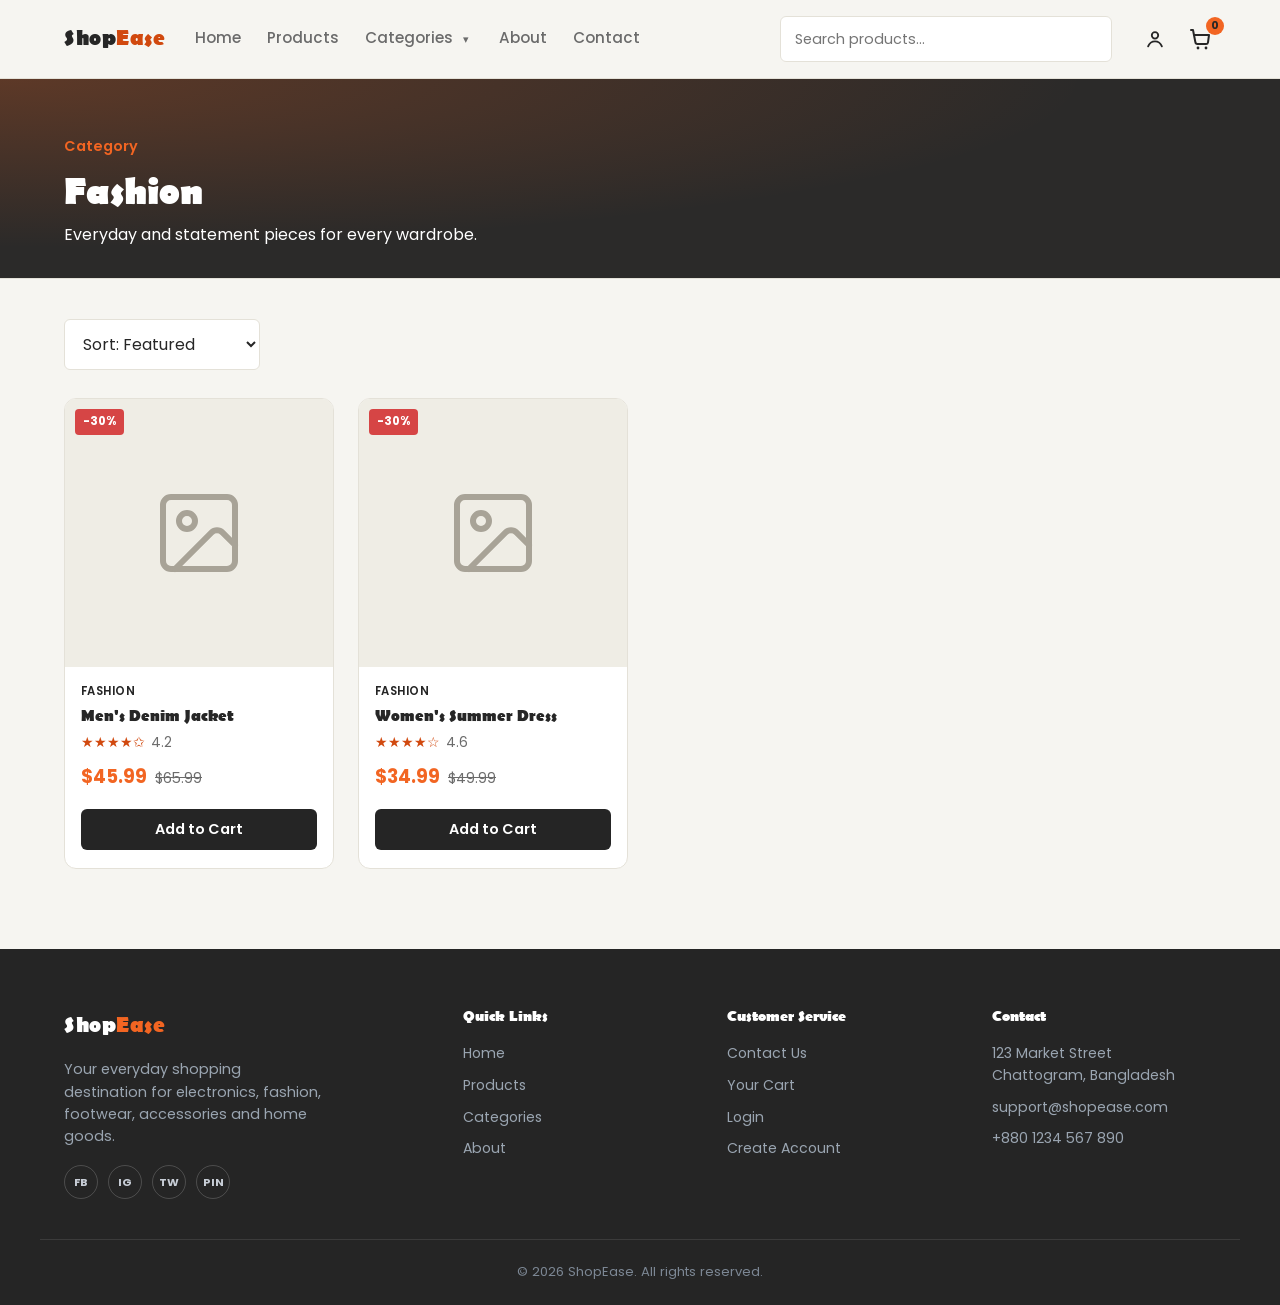
<file: fashion.html>
<!DOCTYPE html>
<html lang="en">
<head>
  <meta charset="UTF-8">
  <meta name="viewport" content="width=device-width, initial-scale=1.0">
  <title>Fashion | ShopEase</title>
  <link rel="preconnect" href="https://fonts.googleapis.com">
  <link href="https://fonts.googleapis.com/css2?family=Poppins:wght@400;500;600;700;800&display=swap" rel="stylesheet">
  <link rel="stylesheet" href="css/style.css">
</head>
<body data-category="Fashion">
  <header class="navbar" id="navbar">
    <div class="nav-inner">
      <a href="index.html" class="logo">Shop<span>Ease</span></a>

      <nav class="nav-links" id="navLinks">
        <a href="index.html" class="nav-link" data-page="index.html">Home</a>
        <a href="products.html" class="nav-link" data-page="products.html">Products</a>

        <div class="nav-dropdown">
          <div class="nav-dropdown-trigger">
            <a href="categories.html" class="nav-link" data-page="categories.html">Categories</a>
            <button class="dropdown-arrow" id="categoriesToggle" aria-label="Toggle categories menu" aria-expanded="false">&#9662;</button>
          </div>
          <div class="dropdown-menu" id="categoriesMenu">
            <a href="electronics.html">Electronics</a>
            <a href="fashion.html">Fashion</a>
            <a href="shoes.html">Shoes</a>
            <a href="accessories.html">Accessories</a>
            <a href="home-living.html">Home &amp; Living</a>
          </div>
        </div>

        <a href="about.html" class="nav-link" data-page="about.html">About</a>
        <a href="contact.html" class="nav-link" data-page="contact.html">Contact</a>
        <a href="login.html" class="nav-link nav-link-mobile-only" data-page="login.html">Login</a>
      </nav>

      <form class="nav-search" id="navSearchForm">
        <input type="text" id="navSearchInput" placeholder="Search products...">
        <button type="submit" aria-label="Search">
          <svg width="18" height="18" viewBox="0 0 24 24" fill="none"><circle cx="11" cy="11" r="7" stroke="currentColor" stroke-width="2"/><line x1="21" y1="21" x2="16.65" y2="16.65" stroke="currentColor" stroke-width="2" stroke-linecap="round"/></svg>
        </button>
      </form>

      <div class="nav-icons">
        <a href="login.html" class="nav-icon-link" aria-label="Account">
          <svg width="22" height="22" viewBox="0 0 24 24" fill="none"><circle cx="12" cy="8" r="3.5" stroke="currentColor" stroke-width="2"/><path d="M4.5 20c1.4-3.6 4.3-5.5 7.5-5.5s6.1 1.9 7.5 5.5" stroke="currentColor" stroke-width="2" stroke-linecap="round"/></svg>
        </a>
        <a href="cart.html" class="cart-icon-btn" aria-label="Cart">
          <svg width="24" height="24" viewBox="0 0 24 24" fill="none"><path d="M3 3h2l2.4 12.2a2 2 0 002 1.8h8.6a2 2 0 002-1.7L21 8H6" stroke="currentColor" stroke-width="2" stroke-linecap="round" stroke-linejoin="round"/><circle cx="10" cy="21" r="1.4" fill="currentColor"/><circle cx="18" cy="21" r="1.4" fill="currentColor"/></svg>
          <span class="cart-count" id="cartCount">0</span>
        </a>
        <button class="menu-toggle" id="menuToggle" aria-label="Toggle menu">
          <span></span><span></span><span></span>
        </button>
      </div>
    </div>
  </header>

  <section class="page-header category-banner">
    <div class="section-inner">
      <p class="hero-eyebrow">Category</p>
      <h1>Fashion</h1>
      <p>Everyday and statement pieces for every wardrobe.</p>
    </div>
  </section>

  <section class="products">
    <div class="section-inner">
      <div class="products-toolbar">
        <select id="categorySortSelect">
          <option value="default">Sort: Featured</option>
          <option value="price-asc">Price: Low to High</option>
          <option value="price-desc">Price: High to Low</option>
          <option value="rating">Rating: High to Low</option>
        </select>
      </div>
      <div class="product-grid" id="categoryProductGrid"></div>
      <p class="no-results" id="noResults" hidden>No products found in this category yet.</p>
    </div>
  </section>

  <footer class="footer">
    <div class="section-inner footer-grid">
      <div class="footer-brand">
        <a href="index.html" class="logo footer-logo">Shop<span>Ease</span></a>
        <p>Your everyday shopping destination for electronics, fashion, footwear, accessories and home goods.</p>
        <div class="social-links">
          <a href="#" aria-label="Facebook">FB</a>
          <a href="#" aria-label="Instagram">IG</a>
          <a href="#" aria-label="Twitter">TW</a>
          <a href="#" aria-label="Pinterest">PIN</a>
        </div>
      </div>

      <div class="footer-col">
        <h3>Quick Links</h3>
        <a href="index.html">Home</a>
        <a href="products.html">Products</a>
        <a href="categories.html">Categories</a>
        <a href="about.html">About</a>
      </div>

      <div class="footer-col">
        <h3>Customer Service</h3>
        <a href="contact.html">Contact Us</a>
        <a href="cart.html">Your Cart</a>
        <a href="login.html">Login</a>
        <a href="register.html">Create Account</a>
      </div>

      <div class="footer-col">
        <h3>Contact</h3>
        <p>123 Market Street<br>Chattogram, Bangladesh</p>
        <p>support@shopease.com</p>
        <p>+880 1234 567 890</p>
      </div>
    </div>

    <div class="footer-bottom">
      <p>&copy; <span id="year"></span> ShopEase. All rights reserved.</p>
    </div>
  </footer>

  <script src="js/products.js"></script>
  <script src="js/cart.js"></script>
  <script src="js/auth.js"></script>
  <script src="js/script.js"></script>
</body>
</html>
</file>
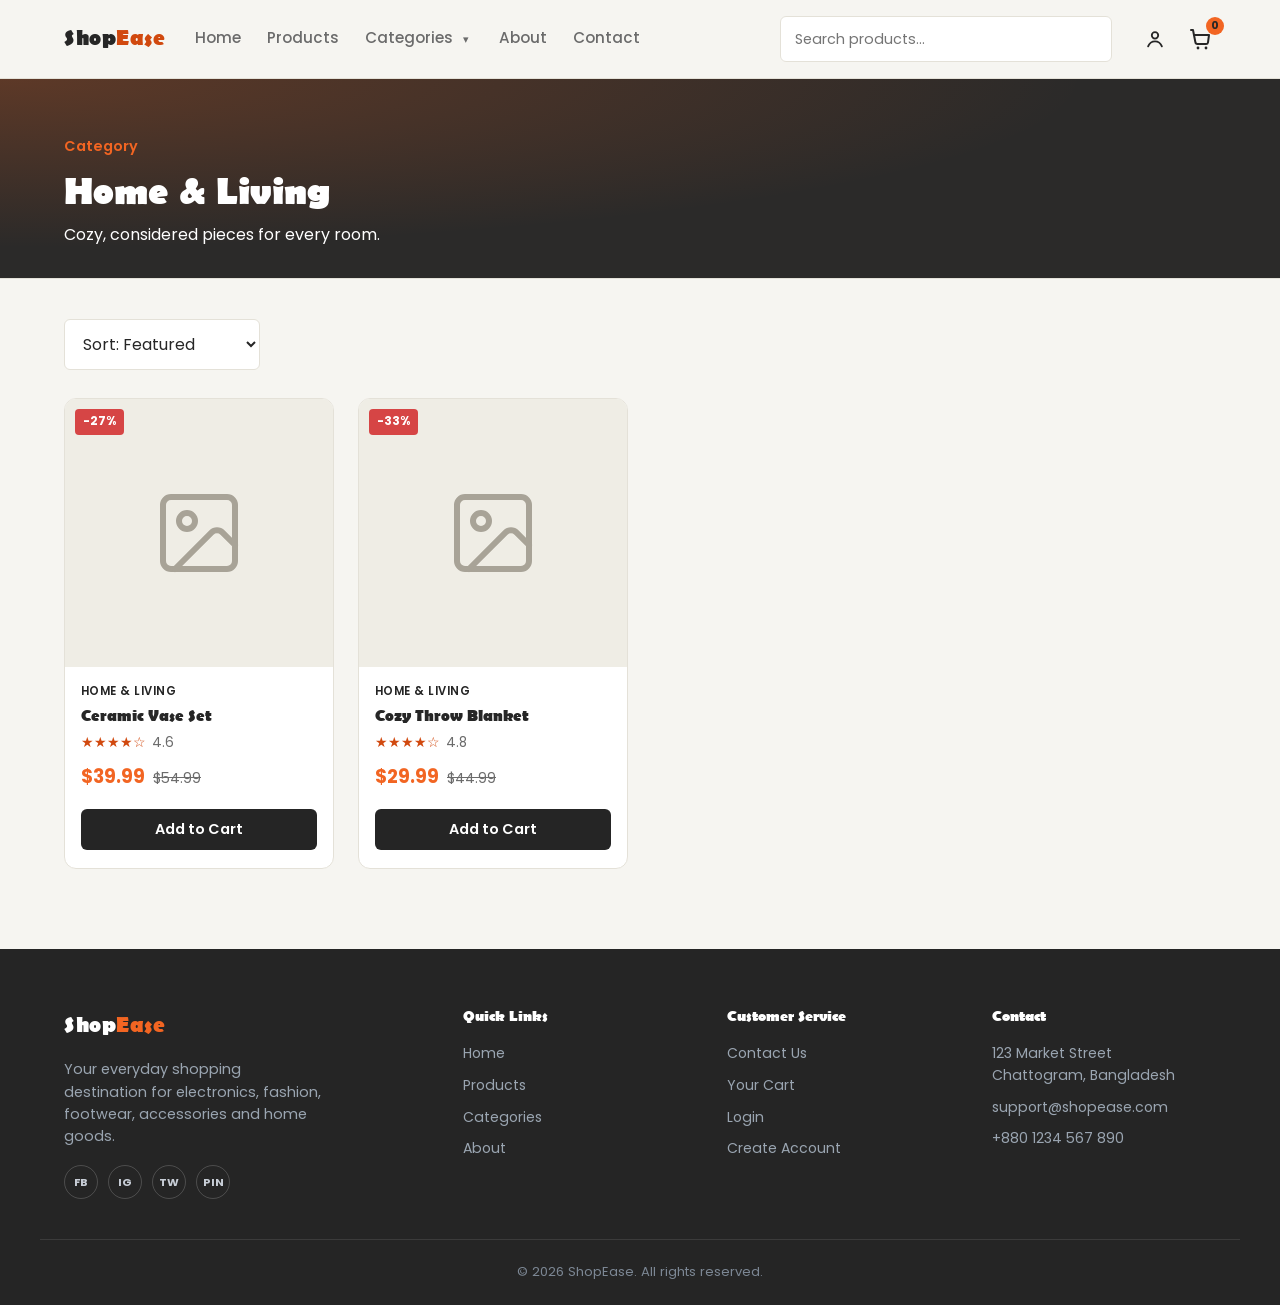
<file: home-living.html>
<!DOCTYPE html>
<html lang="en">
<head>
  <meta charset="UTF-8">
  <meta name="viewport" content="width=device-width, initial-scale=1.0">
  <title>Home & Living | ShopEase</title>
  <link rel="preconnect" href="https://fonts.googleapis.com">
  <link href="https://fonts.googleapis.com/css2?family=Poppins:wght@400;500;600;700;800&display=swap" rel="stylesheet">
  <link rel="stylesheet" href="css/style.css">
</head>
<body data-category="Home &amp; Living">
  <header class="navbar" id="navbar">
    <div class="nav-inner">
      <a href="index.html" class="logo">Shop<span>Ease</span></a>

      <nav class="nav-links" id="navLinks">
        <a href="index.html" class="nav-link" data-page="index.html">Home</a>
        <a href="products.html" class="nav-link" data-page="products.html">Products</a>

        <div class="nav-dropdown">
          <div class="nav-dropdown-trigger">
            <a href="categories.html" class="nav-link" data-page="categories.html">Categories</a>
            <button class="dropdown-arrow" id="categoriesToggle" aria-label="Toggle categories menu" aria-expanded="false">&#9662;</button>
          </div>
          <div class="dropdown-menu" id="categoriesMenu">
            <a href="electronics.html">Electronics</a>
            <a href="fashion.html">Fashion</a>
            <a href="shoes.html">Shoes</a>
            <a href="accessories.html">Accessories</a>
            <a href="home-living.html">Home &amp; Living</a>
          </div>
        </div>

        <a href="about.html" class="nav-link" data-page="about.html">About</a>
        <a href="contact.html" class="nav-link" data-page="contact.html">Contact</a>
        <a href="login.html" class="nav-link nav-link-mobile-only" data-page="login.html">Login</a>
      </nav>

      <form class="nav-search" id="navSearchForm">
        <input type="text" id="navSearchInput" placeholder="Search products...">
        <button type="submit" aria-label="Search">
          <svg width="18" height="18" viewBox="0 0 24 24" fill="none"><circle cx="11" cy="11" r="7" stroke="currentColor" stroke-width="2"/><line x1="21" y1="21" x2="16.65" y2="16.65" stroke="currentColor" stroke-width="2" stroke-linecap="round"/></svg>
        </button>
      </form>

      <div class="nav-icons">
        <a href="login.html" class="nav-icon-link" aria-label="Account">
          <svg width="22" height="22" viewBox="0 0 24 24" fill="none"><circle cx="12" cy="8" r="3.5" stroke="currentColor" stroke-width="2"/><path d="M4.5 20c1.4-3.6 4.3-5.5 7.5-5.5s6.1 1.9 7.5 5.5" stroke="currentColor" stroke-width="2" stroke-linecap="round"/></svg>
        </a>
        <a href="cart.html" class="cart-icon-btn" aria-label="Cart">
          <svg width="24" height="24" viewBox="0 0 24 24" fill="none"><path d="M3 3h2l2.4 12.2a2 2 0 002 1.8h8.6a2 2 0 002-1.7L21 8H6" stroke="currentColor" stroke-width="2" stroke-linecap="round" stroke-linejoin="round"/><circle cx="10" cy="21" r="1.4" fill="currentColor"/><circle cx="18" cy="21" r="1.4" fill="currentColor"/></svg>
          <span class="cart-count" id="cartCount">0</span>
        </a>
        <button class="menu-toggle" id="menuToggle" aria-label="Toggle menu">
          <span></span><span></span><span></span>
        </button>
      </div>
    </div>
  </header>

  <section class="page-header category-banner">
    <div class="section-inner">
      <p class="hero-eyebrow">Category</p>
      <h1>Home &amp; Living</h1>
      <p>Cozy, considered pieces for every room.</p>
    </div>
  </section>

  <section class="products">
    <div class="section-inner">
      <div class="products-toolbar">
        <select id="categorySortSelect">
          <option value="default">Sort: Featured</option>
          <option value="price-asc">Price: Low to High</option>
          <option value="price-desc">Price: High to Low</option>
          <option value="rating">Rating: High to Low</option>
        </select>
      </div>
      <div class="product-grid" id="categoryProductGrid"></div>
      <p class="no-results" id="noResults" hidden>No products found in this category yet.</p>
    </div>
  </section>

  <footer class="footer">
    <div class="section-inner footer-grid">
      <div class="footer-brand">
        <a href="index.html" class="logo footer-logo">Shop<span>Ease</span></a>
        <p>Your everyday shopping destination for electronics, fashion, footwear, accessories and home goods.</p>
        <div class="social-links">
          <a href="#" aria-label="Facebook">FB</a>
          <a href="#" aria-label="Instagram">IG</a>
          <a href="#" aria-label="Twitter">TW</a>
          <a href="#" aria-label="Pinterest">PIN</a>
        </div>
      </div>

      <div class="footer-col">
        <h3>Quick Links</h3>
        <a href="index.html">Home</a>
        <a href="products.html">Products</a>
        <a href="categories.html">Categories</a>
        <a href="about.html">About</a>
      </div>

      <div class="footer-col">
        <h3>Customer Service</h3>
        <a href="contact.html">Contact Us</a>
        <a href="cart.html">Your Cart</a>
        <a href="login.html">Login</a>
        <a href="register.html">Create Account</a>
      </div>

      <div class="footer-col">
        <h3>Contact</h3>
        <p>123 Market Street<br>Chattogram, Bangladesh</p>
        <p>support@shopease.com</p>
        <p>+880 1234 567 890</p>
      </div>
    </div>

    <div class="footer-bottom">
      <p>&copy; <span id="year"></span> ShopEase. All rights reserved.</p>
    </div>
  </footer>

  <script src="js/products.js"></script>
  <script src="js/cart.js"></script>
  <script src="js/auth.js"></script>
  <script src="js/script.js"></script>
</body>
</html>
</file>
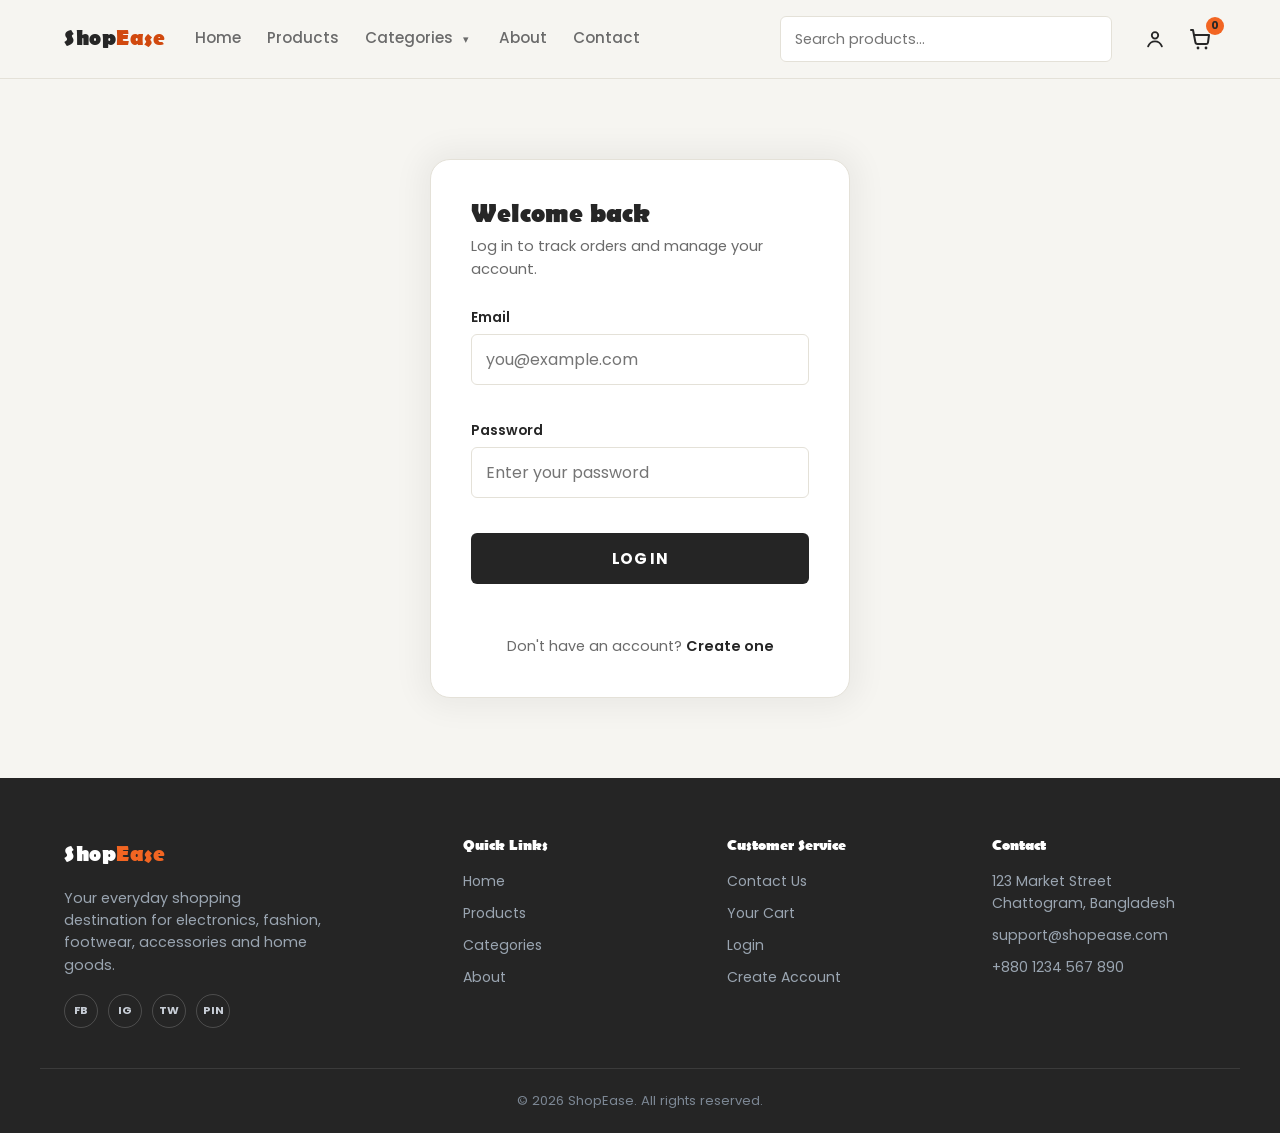
<file: login.html>
<!DOCTYPE html>
<html lang="en">
<head>
  <meta charset="UTF-8">
  <meta name="viewport" content="width=device-width, initial-scale=1.0">
  <title>Login | ShopEase</title>
  <link rel="preconnect" href="https://fonts.googleapis.com">
  <link href="https://fonts.googleapis.com/css2?family=Poppins:wght@400;500;600;700;800&display=swap" rel="stylesheet">
  <link rel="stylesheet" href="css/style.css">
</head>
<body>
  <header class="navbar" id="navbar">
    <div class="nav-inner">
      <a href="index.html" class="logo">Shop<span>Ease</span></a>

      <nav class="nav-links" id="navLinks">
        <a href="index.html" class="nav-link" data-page="index.html">Home</a>
        <a href="products.html" class="nav-link" data-page="products.html">Products</a>

        <div class="nav-dropdown">
          <div class="nav-dropdown-trigger">
            <a href="categories.html" class="nav-link" data-page="categories.html">Categories</a>
            <button class="dropdown-arrow" id="categoriesToggle" aria-label="Toggle categories menu" aria-expanded="false">&#9662;</button>
          </div>
          <div class="dropdown-menu" id="categoriesMenu">
            <a href="electronics.html">Electronics</a>
            <a href="fashion.html">Fashion</a>
            <a href="shoes.html">Shoes</a>
            <a href="accessories.html">Accessories</a>
            <a href="home-living.html">Home &amp; Living</a>
          </div>
        </div>

        <a href="about.html" class="nav-link" data-page="about.html">About</a>
        <a href="contact.html" class="nav-link" data-page="contact.html">Contact</a>
        <a href="login.html" class="nav-link nav-link-mobile-only" data-page="login.html">Login</a>
      </nav>

      <form class="nav-search" id="navSearchForm">
        <input type="text" id="navSearchInput" placeholder="Search products...">
        <button type="submit" aria-label="Search">
          <svg width="18" height="18" viewBox="0 0 24 24" fill="none"><circle cx="11" cy="11" r="7" stroke="currentColor" stroke-width="2"/><line x1="21" y1="21" x2="16.65" y2="16.65" stroke="currentColor" stroke-width="2" stroke-linecap="round"/></svg>
        </button>
      </form>

      <div class="nav-icons">
        <a href="login.html" class="nav-icon-link" aria-label="Account">
          <svg width="22" height="22" viewBox="0 0 24 24" fill="none"><circle cx="12" cy="8" r="3.5" stroke="currentColor" stroke-width="2"/><path d="M4.5 20c1.4-3.6 4.3-5.5 7.5-5.5s6.1 1.9 7.5 5.5" stroke="currentColor" stroke-width="2" stroke-linecap="round"/></svg>
        </a>
        <a href="cart.html" class="cart-icon-btn" aria-label="Cart">
          <svg width="24" height="24" viewBox="0 0 24 24" fill="none"><path d="M3 3h2l2.4 12.2a2 2 0 002 1.8h8.6a2 2 0 002-1.7L21 8H6" stroke="currentColor" stroke-width="2" stroke-linecap="round" stroke-linejoin="round"/><circle cx="10" cy="21" r="1.4" fill="currentColor"/><circle cx="18" cy="21" r="1.4" fill="currentColor"/></svg>
          <span class="cart-count" id="cartCount">0</span>
        </a>
        <button class="menu-toggle" id="menuToggle" aria-label="Toggle menu">
          <span></span><span></span><span></span>
        </button>
      </div>
    </div>
  </header>

  <section class="auth-section">
    <div class="auth-card">
      <h1>Welcome back</h1>
      <p class="auth-sub">Log in to track orders and manage your account.</p>

      <form id="loginForm" class="auth-form" novalidate>
        <div class="form-field">
          <label for="loginEmail">Email</label>
          <input type="email" id="loginEmail" placeholder="you@example.com">
          <span class="field-error" id="loginEmailError"></span>
        </div>
        <div class="form-field">
          <label for="loginPassword">Password</label>
          <input type="password" id="loginPassword" placeholder="Enter your password">
          <span class="field-error" id="loginPasswordError"></span>
        </div>
        <button type="submit" class="btn btn-primary btn-full">Log In</button>
        <p class="form-message" id="loginMessage"></p>
      </form>

      <p class="auth-switch">Don't have an account? <a href="register.html">Create one</a></p>
    </div>
  </section>

  <footer class="footer">
    <div class="section-inner footer-grid">
      <div class="footer-brand">
        <a href="index.html" class="logo footer-logo">Shop<span>Ease</span></a>
        <p>Your everyday shopping destination for electronics, fashion, footwear, accessories and home goods.</p>
        <div class="social-links">
          <a href="#" aria-label="Facebook">FB</a>
          <a href="#" aria-label="Instagram">IG</a>
          <a href="#" aria-label="Twitter">TW</a>
          <a href="#" aria-label="Pinterest">PIN</a>
        </div>
      </div>

      <div class="footer-col">
        <h3>Quick Links</h3>
        <a href="index.html">Home</a>
        <a href="products.html">Products</a>
        <a href="categories.html">Categories</a>
        <a href="about.html">About</a>
      </div>

      <div class="footer-col">
        <h3>Customer Service</h3>
        <a href="contact.html">Contact Us</a>
        <a href="cart.html">Your Cart</a>
        <a href="login.html">Login</a>
        <a href="register.html">Create Account</a>
      </div>

      <div class="footer-col">
        <h3>Contact</h3>
        <p>123 Market Street<br>Chattogram, Bangladesh</p>
        <p>support@shopease.com</p>
        <p>+880 1234 567 890</p>
      </div>
    </div>

    <div class="footer-bottom">
      <p>&copy; <span id="year"></span> ShopEase. All rights reserved.</p>
    </div>
  </footer>

  <script src="js/products.js"></script>
  <script src="js/cart.js"></script>
  <script src="js/auth.js"></script>
  <script src="js/script.js"></script>
</body>
</html>
</file>
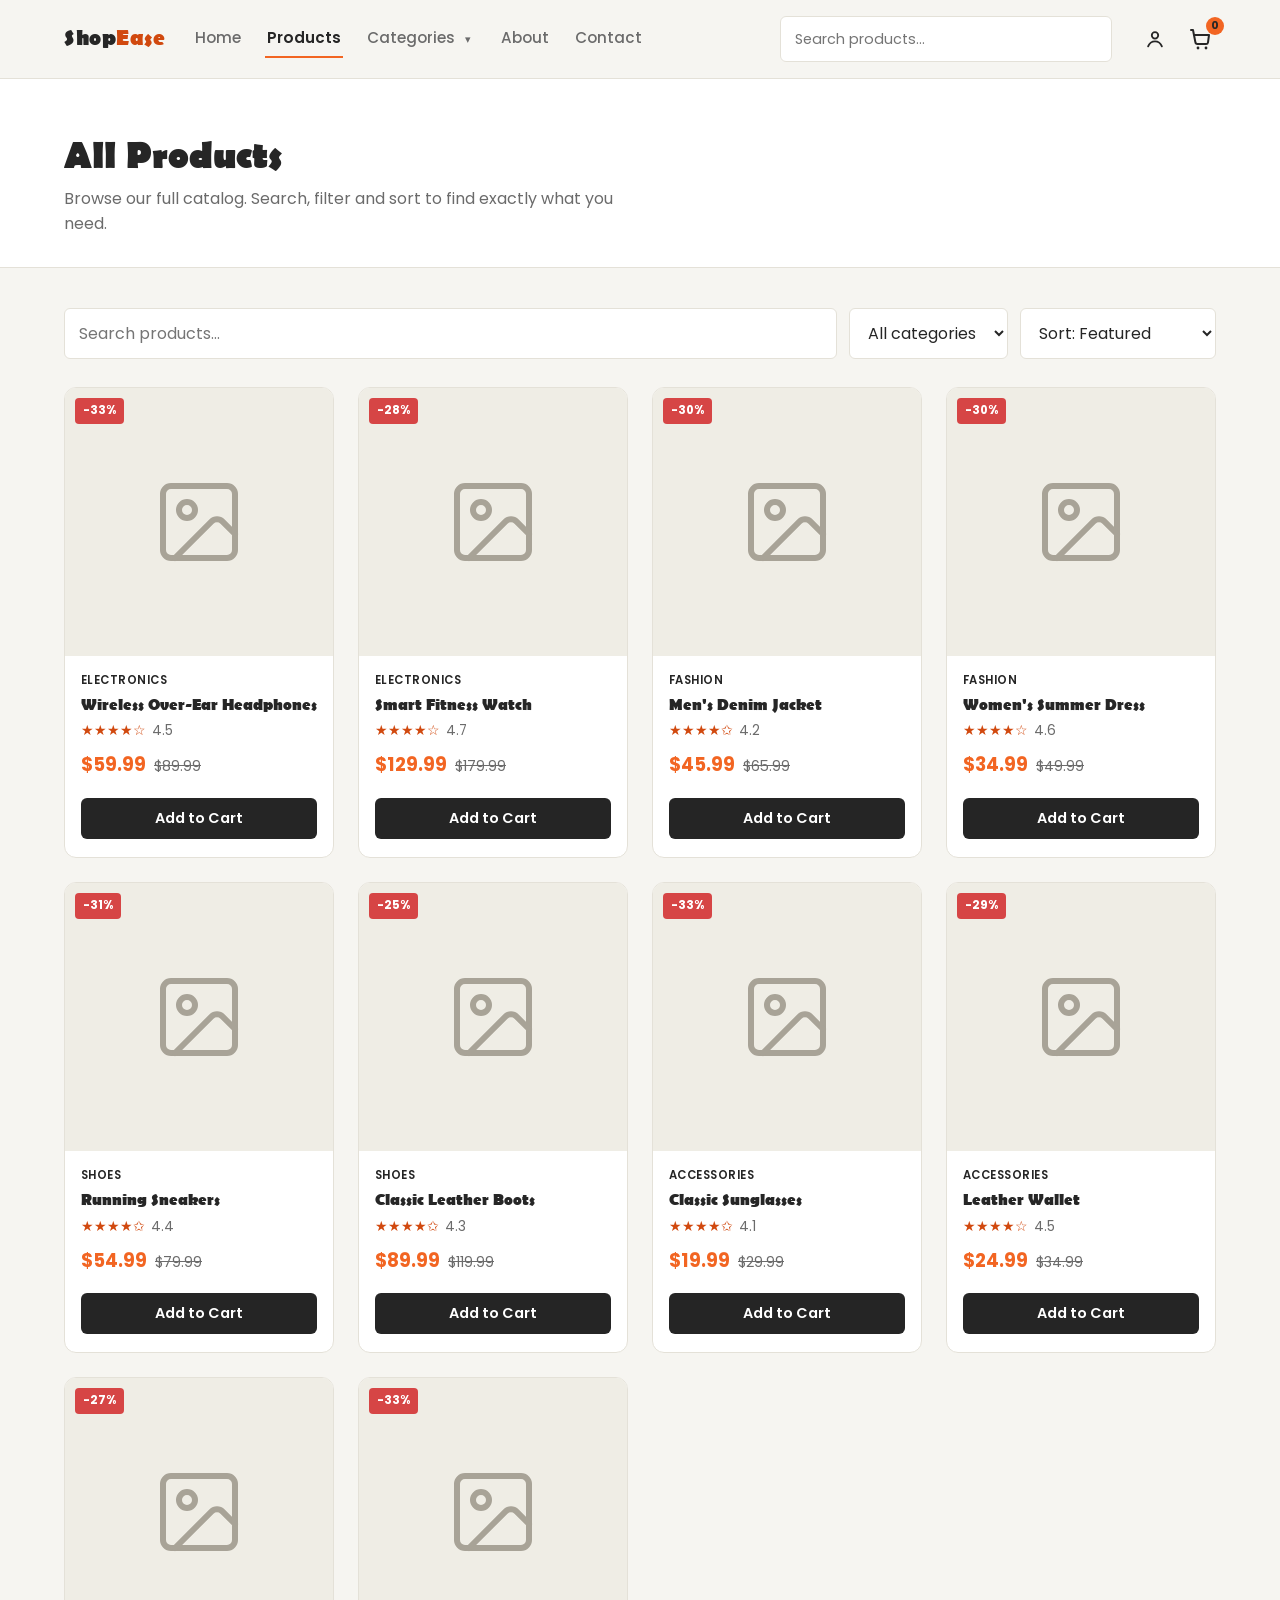
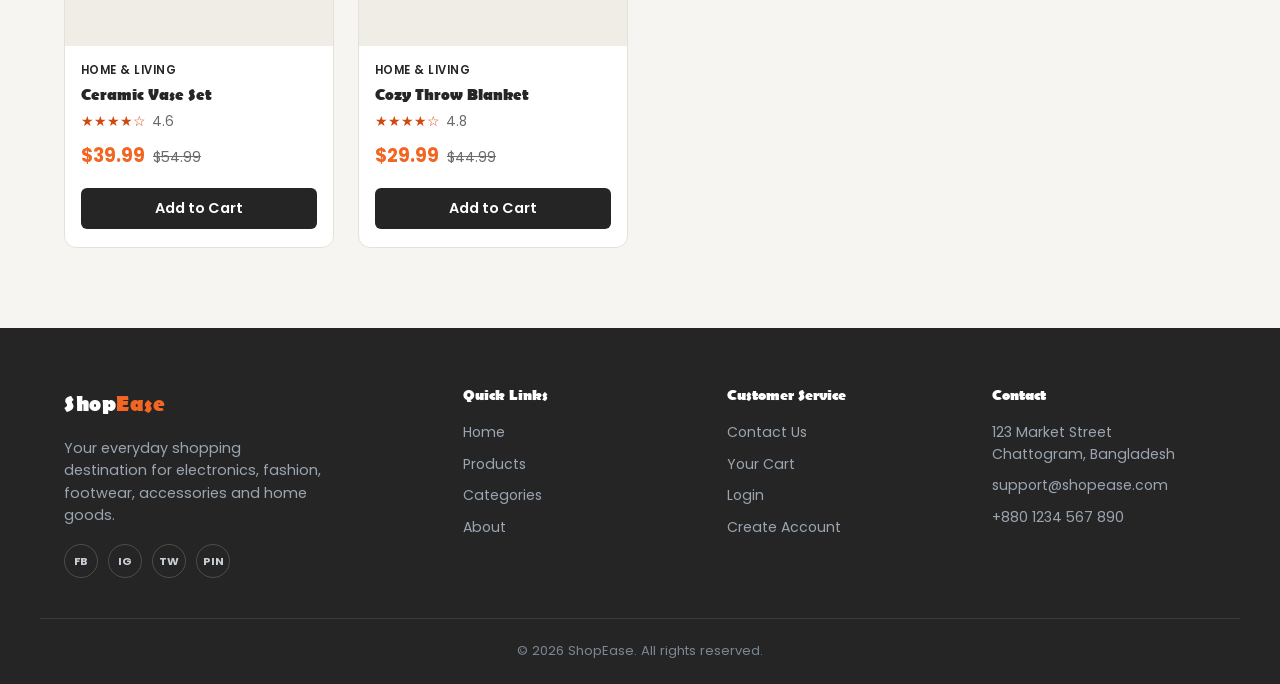
<file: products.html>
<!DOCTYPE html>
<html lang="en">
<head>
  <meta charset="UTF-8">
  <meta name="viewport" content="width=device-width, initial-scale=1.0">
  <title>Products | ShopEase</title>
  <link rel="preconnect" href="https://fonts.googleapis.com">
  <link href="https://fonts.googleapis.com/css2?family=Poppins:wght@400;500;600;700;800&display=swap" rel="stylesheet">
  <link rel="stylesheet" href="css/style.css">
</head>
<body>
  <header class="navbar" id="navbar">
    <div class="nav-inner">
      <a href="index.html" class="logo">Shop<span>Ease</span></a>

      <nav class="nav-links" id="navLinks">
        <a href="index.html" class="nav-link" data-page="index.html">Home</a>
        <a href="products.html" class="nav-link" data-page="products.html">Products</a>

        <div class="nav-dropdown">
          <div class="nav-dropdown-trigger">
            <a href="categories.html" class="nav-link" data-page="categories.html">Categories</a>
            <button class="dropdown-arrow" id="categoriesToggle" aria-label="Toggle categories menu" aria-expanded="false">&#9662;</button>
          </div>
          <div class="dropdown-menu" id="categoriesMenu">
            <a href="electronics.html">Electronics</a>
            <a href="fashion.html">Fashion</a>
            <a href="shoes.html">Shoes</a>
            <a href="accessories.html">Accessories</a>
            <a href="home-living.html">Home &amp; Living</a>
          </div>
        </div>

        <a href="about.html" class="nav-link" data-page="about.html">About</a>
        <a href="contact.html" class="nav-link" data-page="contact.html">Contact</a>
        <a href="login.html" class="nav-link nav-link-mobile-only" data-page="login.html">Login</a>
      </nav>

      <form class="nav-search" id="navSearchForm">
        <input type="text" id="navSearchInput" placeholder="Search products...">
        <button type="submit" aria-label="Search">
          <svg width="18" height="18" viewBox="0 0 24 24" fill="none"><circle cx="11" cy="11" r="7" stroke="currentColor" stroke-width="2"/><line x1="21" y1="21" x2="16.65" y2="16.65" stroke="currentColor" stroke-width="2" stroke-linecap="round"/></svg>
        </button>
      </form>

      <div class="nav-icons">
        <a href="login.html" class="nav-icon-link" aria-label="Account">
          <svg width="22" height="22" viewBox="0 0 24 24" fill="none"><circle cx="12" cy="8" r="3.5" stroke="currentColor" stroke-width="2"/><path d="M4.5 20c1.4-3.6 4.3-5.5 7.5-5.5s6.1 1.9 7.5 5.5" stroke="currentColor" stroke-width="2" stroke-linecap="round"/></svg>
        </a>
        <a href="cart.html" class="cart-icon-btn" aria-label="Cart">
          <svg width="24" height="24" viewBox="0 0 24 24" fill="none"><path d="M3 3h2l2.4 12.2a2 2 0 002 1.8h8.6a2 2 0 002-1.7L21 8H6" stroke="currentColor" stroke-width="2" stroke-linecap="round" stroke-linejoin="round"/><circle cx="10" cy="21" r="1.4" fill="currentColor"/><circle cx="18" cy="21" r="1.4" fill="currentColor"/></svg>
          <span class="cart-count" id="cartCount">0</span>
        </a>
        <button class="menu-toggle" id="menuToggle" aria-label="Toggle menu">
          <span></span><span></span><span></span>
        </button>
      </div>
    </div>
  </header>

  <section class="page-header">
    <div class="section-inner">
      <h1>All Products</h1>
      <p>Browse our full catalog. Search, filter and sort to find exactly what you need.</p>
    </div>
  </section>

  <section class="products">
    <div class="section-inner">
      <div class="products-toolbar">
        <input type="text" id="pageSearchInput" placeholder="Search products..." class="toolbar-input">
        <select id="categoryFilter">
          <option value="All">All categories</option>
          <option value="Electronics">Electronics</option>
          <option value="Fashion">Fashion</option>
          <option value="Shoes">Shoes</option>
          <option value="Accessories">Accessories</option>
          <option value="Home & Living">Home &amp; Living</option>
        </select>
        <select id="sortSelect">
          <option value="default">Sort: Featured</option>
          <option value="price-asc">Price: Low to High</option>
          <option value="price-desc">Price: High to Low</option>
          <option value="rating">Rating: High to Low</option>
        </select>
      </div>

      <div class="product-grid" id="productGrid"></div>
      <p class="no-results" id="noResults" hidden>No products match your search.</p>
    </div>
  </section>

  <footer class="footer">
    <div class="section-inner footer-grid">
      <div class="footer-brand">
        <a href="index.html" class="logo footer-logo">Shop<span>Ease</span></a>
        <p>Your everyday shopping destination for electronics, fashion, footwear, accessories and home goods.</p>
        <div class="social-links">
          <a href="#" aria-label="Facebook">FB</a>
          <a href="#" aria-label="Instagram">IG</a>
          <a href="#" aria-label="Twitter">TW</a>
          <a href="#" aria-label="Pinterest">PIN</a>
        </div>
      </div>

      <div class="footer-col">
        <h3>Quick Links</h3>
        <a href="index.html">Home</a>
        <a href="products.html">Products</a>
        <a href="categories.html">Categories</a>
        <a href="about.html">About</a>
      </div>

      <div class="footer-col">
        <h3>Customer Service</h3>
        <a href="contact.html">Contact Us</a>
        <a href="cart.html">Your Cart</a>
        <a href="login.html">Login</a>
        <a href="register.html">Create Account</a>
      </div>

      <div class="footer-col">
        <h3>Contact</h3>
        <p>123 Market Street<br>Chattogram, Bangladesh</p>
        <p>support@shopease.com</p>
        <p>+880 1234 567 890</p>
      </div>
    </div>

    <div class="footer-bottom">
      <p>&copy; <span id="year"></span> ShopEase. All rights reserved.</p>
    </div>
  </footer>

  <script src="js/products.js"></script>
  <script src="js/cart.js"></script>
  <script src="js/auth.js"></script>
  <script src="js/script.js"></script>
</body>
</html>
</file>
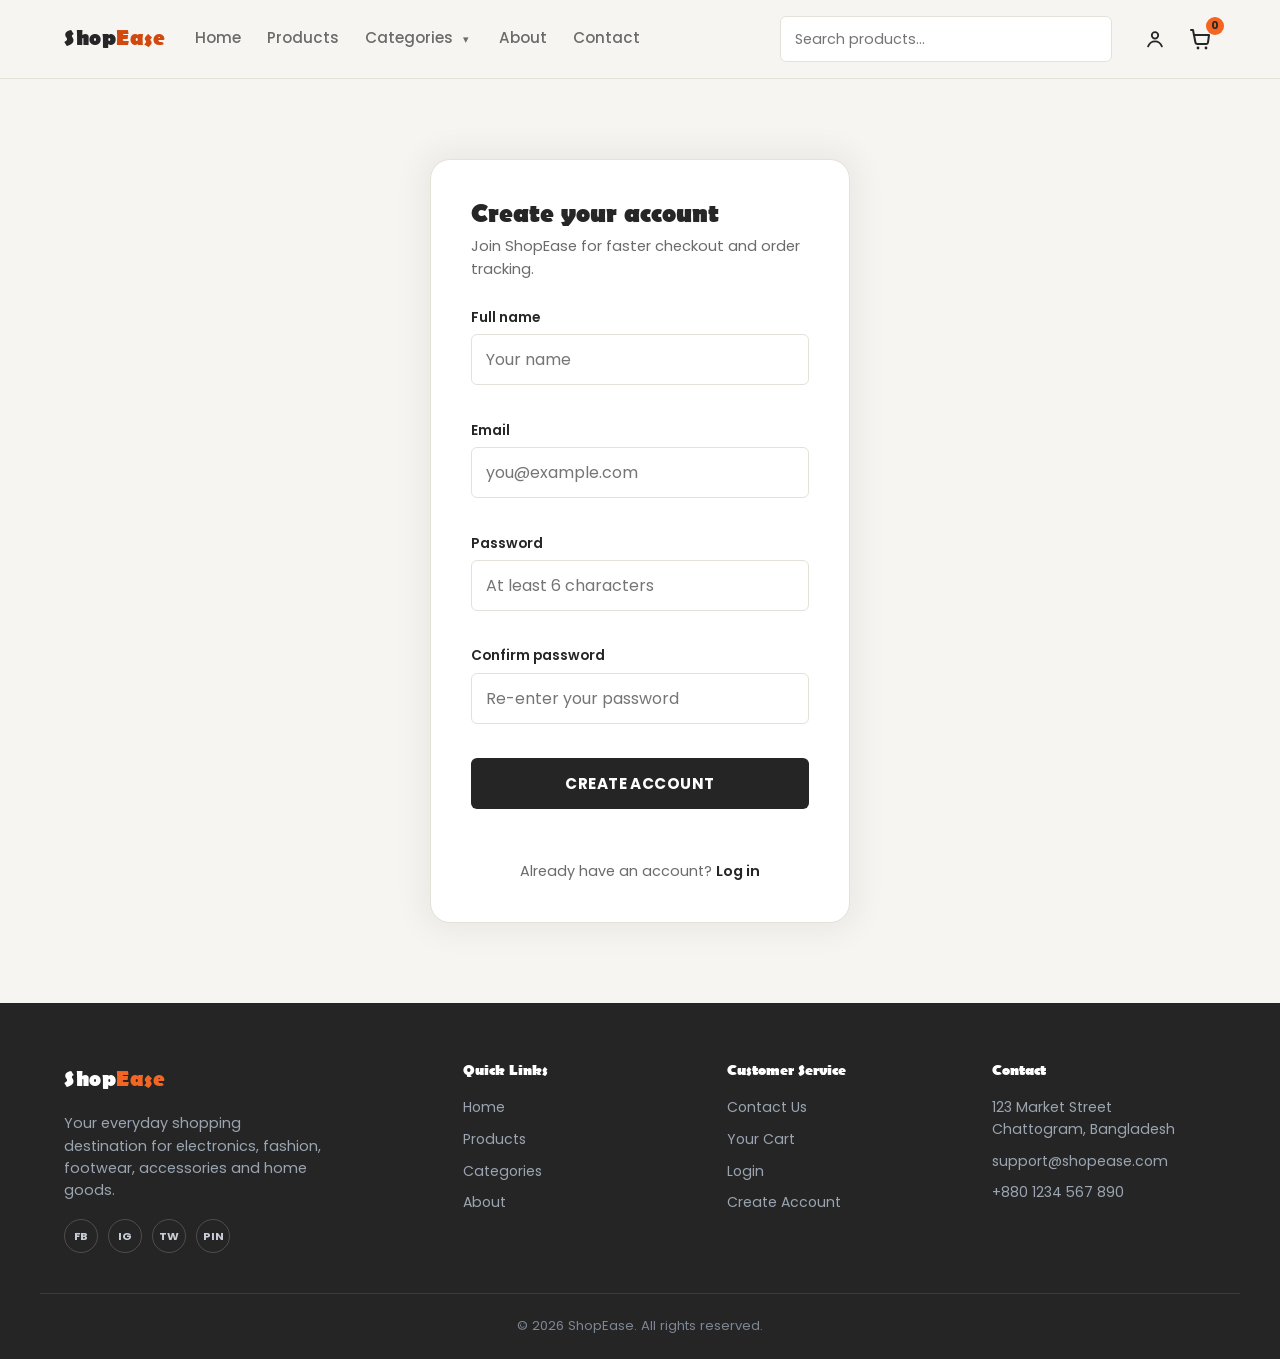
<file: register.html>
<!DOCTYPE html>
<html lang="en">
<head>
  <meta charset="UTF-8">
  <meta name="viewport" content="width=device-width, initial-scale=1.0">
  <title>Register | ShopEase</title>
  <link rel="preconnect" href="https://fonts.googleapis.com">
  <link href="https://fonts.googleapis.com/css2?family=Poppins:wght@400;500;600;700;800&display=swap" rel="stylesheet">
  <link rel="stylesheet" href="css/style.css">
</head>
<body>
  <header class="navbar" id="navbar">
    <div class="nav-inner">
      <a href="index.html" class="logo">Shop<span>Ease</span></a>

      <nav class="nav-links" id="navLinks">
        <a href="index.html" class="nav-link" data-page="index.html">Home</a>
        <a href="products.html" class="nav-link" data-page="products.html">Products</a>

        <div class="nav-dropdown">
          <div class="nav-dropdown-trigger">
            <a href="categories.html" class="nav-link" data-page="categories.html">Categories</a>
            <button class="dropdown-arrow" id="categoriesToggle" aria-label="Toggle categories menu" aria-expanded="false">&#9662;</button>
          </div>
          <div class="dropdown-menu" id="categoriesMenu">
            <a href="electronics.html">Electronics</a>
            <a href="fashion.html">Fashion</a>
            <a href="shoes.html">Shoes</a>
            <a href="accessories.html">Accessories</a>
            <a href="home-living.html">Home &amp; Living</a>
          </div>
        </div>

        <a href="about.html" class="nav-link" data-page="about.html">About</a>
        <a href="contact.html" class="nav-link" data-page="contact.html">Contact</a>
        <a href="login.html" class="nav-link nav-link-mobile-only" data-page="login.html">Login</a>
      </nav>

      <form class="nav-search" id="navSearchForm">
        <input type="text" id="navSearchInput" placeholder="Search products...">
        <button type="submit" aria-label="Search">
          <svg width="18" height="18" viewBox="0 0 24 24" fill="none"><circle cx="11" cy="11" r="7" stroke="currentColor" stroke-width="2"/><line x1="21" y1="21" x2="16.65" y2="16.65" stroke="currentColor" stroke-width="2" stroke-linecap="round"/></svg>
        </button>
      </form>

      <div class="nav-icons">
        <a href="login.html" class="nav-icon-link" aria-label="Account">
          <svg width="22" height="22" viewBox="0 0 24 24" fill="none"><circle cx="12" cy="8" r="3.5" stroke="currentColor" stroke-width="2"/><path d="M4.5 20c1.4-3.6 4.3-5.5 7.5-5.5s6.1 1.9 7.5 5.5" stroke="currentColor" stroke-width="2" stroke-linecap="round"/></svg>
        </a>
        <a href="cart.html" class="cart-icon-btn" aria-label="Cart">
          <svg width="24" height="24" viewBox="0 0 24 24" fill="none"><path d="M3 3h2l2.4 12.2a2 2 0 002 1.8h8.6a2 2 0 002-1.7L21 8H6" stroke="currentColor" stroke-width="2" stroke-linecap="round" stroke-linejoin="round"/><circle cx="10" cy="21" r="1.4" fill="currentColor"/><circle cx="18" cy="21" r="1.4" fill="currentColor"/></svg>
          <span class="cart-count" id="cartCount">0</span>
        </a>
        <button class="menu-toggle" id="menuToggle" aria-label="Toggle menu">
          <span></span><span></span><span></span>
        </button>
      </div>
    </div>
  </header>

  <section class="auth-section">
    <div class="auth-card">
      <h1>Create your account</h1>
      <p class="auth-sub">Join ShopEase for faster checkout and order tracking.</p>

      <form id="registerForm" class="auth-form" novalidate>
        <div class="form-field">
          <label for="registerName">Full name</label>
          <input type="text" id="registerName" placeholder="Your name">
          <span class="field-error" id="registerNameError"></span>
        </div>
        <div class="form-field">
          <label for="registerEmail">Email</label>
          <input type="email" id="registerEmail" placeholder="you@example.com">
          <span class="field-error" id="registerEmailError"></span>
        </div>
        <div class="form-field">
          <label for="registerPassword">Password</label>
          <input type="password" id="registerPassword" placeholder="At least 6 characters">
          <span class="field-error" id="registerPasswordError"></span>
        </div>
        <div class="form-field">
          <label for="registerConfirm">Confirm password</label>
          <input type="password" id="registerConfirm" placeholder="Re-enter your password">
          <span class="field-error" id="registerConfirmError"></span>
        </div>
        <button type="submit" class="btn btn-primary btn-full">Create Account</button>
        <p class="form-message" id="registerMessage"></p>
      </form>

      <p class="auth-switch">Already have an account? <a href="login.html">Log in</a></p>
    </div>
  </section>

  <footer class="footer">
    <div class="section-inner footer-grid">
      <div class="footer-brand">
        <a href="index.html" class="logo footer-logo">Shop<span>Ease</span></a>
        <p>Your everyday shopping destination for electronics, fashion, footwear, accessories and home goods.</p>
        <div class="social-links">
          <a href="#" aria-label="Facebook">FB</a>
          <a href="#" aria-label="Instagram">IG</a>
          <a href="#" aria-label="Twitter">TW</a>
          <a href="#" aria-label="Pinterest">PIN</a>
        </div>
      </div>

      <div class="footer-col">
        <h3>Quick Links</h3>
        <a href="index.html">Home</a>
        <a href="products.html">Products</a>
        <a href="categories.html">Categories</a>
        <a href="about.html">About</a>
      </div>

      <div class="footer-col">
        <h3>Customer Service</h3>
        <a href="contact.html">Contact Us</a>
        <a href="cart.html">Your Cart</a>
        <a href="login.html">Login</a>
        <a href="register.html">Create Account</a>
      </div>

      <div class="footer-col">
        <h3>Contact</h3>
        <p>123 Market Street<br>Chattogram, Bangladesh</p>
        <p>support@shopease.com</p>
        <p>+880 1234 567 890</p>
      </div>
    </div>

    <div class="footer-bottom">
      <p>&copy; <span id="year"></span> ShopEase. All rights reserved.</p>
    </div>
  </footer>

  <script src="js/products.js"></script>
  <script src="js/cart.js"></script>
  <script src="js/auth.js"></script>
  <script src="js/script.js"></script>
</body>
</html>
</file>
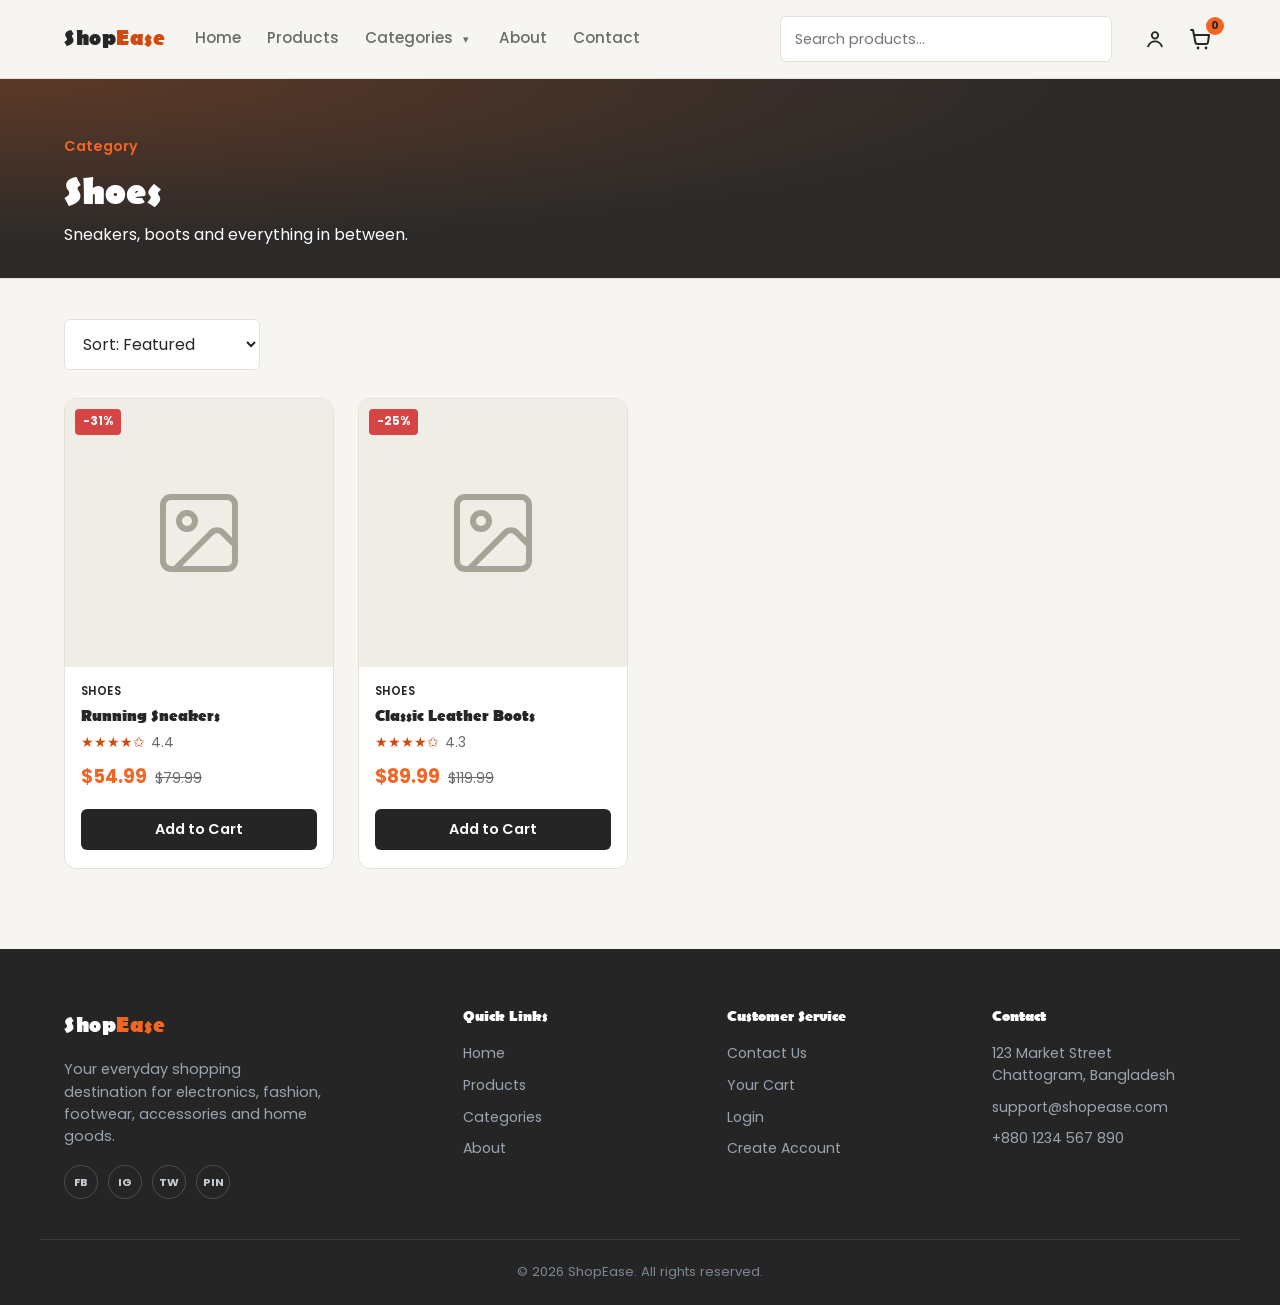
<file: shoes.html>
<!DOCTYPE html>
<html lang="en">
<head>
  <meta charset="UTF-8">
  <meta name="viewport" content="width=device-width, initial-scale=1.0">
  <title>Shoes | ShopEase</title>
  <link rel="preconnect" href="https://fonts.googleapis.com">
  <link href="https://fonts.googleapis.com/css2?family=Poppins:wght@400;500;600;700;800&display=swap" rel="stylesheet">
  <link rel="stylesheet" href="css/style.css">
</head>
<body data-category="Shoes">
  <header class="navbar" id="navbar">
    <div class="nav-inner">
      <a href="index.html" class="logo">Shop<span>Ease</span></a>

      <nav class="nav-links" id="navLinks">
        <a href="index.html" class="nav-link" data-page="index.html">Home</a>
        <a href="products.html" class="nav-link" data-page="products.html">Products</a>

        <div class="nav-dropdown">
          <div class="nav-dropdown-trigger">
            <a href="categories.html" class="nav-link" data-page="categories.html">Categories</a>
            <button class="dropdown-arrow" id="categoriesToggle" aria-label="Toggle categories menu" aria-expanded="false">&#9662;</button>
          </div>
          <div class="dropdown-menu" id="categoriesMenu">
            <a href="electronics.html">Electronics</a>
            <a href="fashion.html">Fashion</a>
            <a href="shoes.html">Shoes</a>
            <a href="accessories.html">Accessories</a>
            <a href="home-living.html">Home &amp; Living</a>
          </div>
        </div>

        <a href="about.html" class="nav-link" data-page="about.html">About</a>
        <a href="contact.html" class="nav-link" data-page="contact.html">Contact</a>
        <a href="login.html" class="nav-link nav-link-mobile-only" data-page="login.html">Login</a>
      </nav>

      <form class="nav-search" id="navSearchForm">
        <input type="text" id="navSearchInput" placeholder="Search products...">
        <button type="submit" aria-label="Search">
          <svg width="18" height="18" viewBox="0 0 24 24" fill="none"><circle cx="11" cy="11" r="7" stroke="currentColor" stroke-width="2"/><line x1="21" y1="21" x2="16.65" y2="16.65" stroke="currentColor" stroke-width="2" stroke-linecap="round"/></svg>
        </button>
      </form>

      <div class="nav-icons">
        <a href="login.html" class="nav-icon-link" aria-label="Account">
          <svg width="22" height="22" viewBox="0 0 24 24" fill="none"><circle cx="12" cy="8" r="3.5" stroke="currentColor" stroke-width="2"/><path d="M4.5 20c1.4-3.6 4.3-5.5 7.5-5.5s6.1 1.9 7.5 5.5" stroke="currentColor" stroke-width="2" stroke-linecap="round"/></svg>
        </a>
        <a href="cart.html" class="cart-icon-btn" aria-label="Cart">
          <svg width="24" height="24" viewBox="0 0 24 24" fill="none"><path d="M3 3h2l2.4 12.2a2 2 0 002 1.8h8.6a2 2 0 002-1.7L21 8H6" stroke="currentColor" stroke-width="2" stroke-linecap="round" stroke-linejoin="round"/><circle cx="10" cy="21" r="1.4" fill="currentColor"/><circle cx="18" cy="21" r="1.4" fill="currentColor"/></svg>
          <span class="cart-count" id="cartCount">0</span>
        </a>
        <button class="menu-toggle" id="menuToggle" aria-label="Toggle menu">
          <span></span><span></span><span></span>
        </button>
      </div>
    </div>
  </header>

  <section class="page-header category-banner">
    <div class="section-inner">
      <p class="hero-eyebrow">Category</p>
      <h1>Shoes</h1>
      <p>Sneakers, boots and everything in between.</p>
    </div>
  </section>

  <section class="products">
    <div class="section-inner">
      <div class="products-toolbar">
        <select id="categorySortSelect">
          <option value="default">Sort: Featured</option>
          <option value="price-asc">Price: Low to High</option>
          <option value="price-desc">Price: High to Low</option>
          <option value="rating">Rating: High to Low</option>
        </select>
      </div>
      <div class="product-grid" id="categoryProductGrid"></div>
      <p class="no-results" id="noResults" hidden>No products found in this category yet.</p>
    </div>
  </section>

  <footer class="footer">
    <div class="section-inner footer-grid">
      <div class="footer-brand">
        <a href="index.html" class="logo footer-logo">Shop<span>Ease</span></a>
        <p>Your everyday shopping destination for electronics, fashion, footwear, accessories and home goods.</p>
        <div class="social-links">
          <a href="#" aria-label="Facebook">FB</a>
          <a href="#" aria-label="Instagram">IG</a>
          <a href="#" aria-label="Twitter">TW</a>
          <a href="#" aria-label="Pinterest">PIN</a>
        </div>
      </div>

      <div class="footer-col">
        <h3>Quick Links</h3>
        <a href="index.html">Home</a>
        <a href="products.html">Products</a>
        <a href="categories.html">Categories</a>
        <a href="about.html">About</a>
      </div>

      <div class="footer-col">
        <h3>Customer Service</h3>
        <a href="contact.html">Contact Us</a>
        <a href="cart.html">Your Cart</a>
        <a href="login.html">Login</a>
        <a href="register.html">Create Account</a>
      </div>

      <div class="footer-col">
        <h3>Contact</h3>
        <p>123 Market Street<br>Chattogram, Bangladesh</p>
        <p>support@shopease.com</p>
        <p>+880 1234 567 890</p>
      </div>
    </div>

    <div class="footer-bottom">
      <p>&copy; <span id="year"></span> ShopEase. All rights reserved.</p>
    </div>
  </footer>

  <script src="js/products.js"></script>
  <script src="js/cart.js"></script>
  <script src="js/auth.js"></script>
  <script src="js/script.js"></script>
</body>
</html>
</file>
<file: css/style.css>
/* ==========================================================================
   ShopEase — Stylesheet (shared across every page)
   Design tokens: warm neutral background, ink-navy structure,
   amber accent for CTAs/sale, teal accent for cart/success states.
   ========================================================================== */

:root {
  --color-bg: #F6F5F1;
  --color-surface: #FFFFFF;
  --color-ink: #262626;
  --color-ink-soft: #6B6B6B;
  --color-border: #E4E1D8;
  --color-accent: #F26522;
  --color-accent-dark: #D1490F;
  --color-dark: #2B2A29;
  --color-dark-2: #252525;
  --color-red: #D64545;

  --font-heading: 'Berlin Sans FB Bold', 'Poppins', sans-serif;
  --font-body: 'Poppins', sans-serif;

  --max-width: 1200px;
  --radius-sm: 6px;
  --radius-md: 12px;
  --radius-lg: 20px;
  --shadow-card: 0px 0 30px 10px rgba(0, 0, 0, 0.05);
  --shadow-hover: 0 12px 28px rgba(20, 32, 46, 0.14);
}

* { box-sizing: border-box; margin: 0; padding: 0; }
html { scroll-behavior: smooth; }
body { font-family: var(--font-body); color: var(--color-ink); background: var(--color-bg); line-height: 1.55; -webkit-font-smoothing: antialiased; }
img { max-width: 100%; display: block; }

/* Neutral image placeholder — replace with a real <img> when photos are available */
.img-placeholder {
  width: 100%;
  height: 100%;
  background-color: #EFEDE5;
  background-image: url("data:image/svg+xml,%3Csvg xmlns='http://www.w3.org/2000/svg' viewBox='0 0 24 24' fill='none' stroke='%23A8A397' stroke-width='1.5' stroke-linecap='round' stroke-linejoin='round'%3E%3Crect x='3' y='3' width='18' height='18' rx='2'/%3E%3Ccircle cx='9' cy='9' r='2'/%3E%3Cpath d='m21 15-3.1-3.1a2 2 0 0 0-2.8 0L6 21'/%3E%3C/svg%3E");
  background-repeat: no-repeat;
  background-position: center;
  background-size: 36%;
}
a { color: inherit; text-decoration: none; }
button, input, select, textarea { font-family: inherit; font-size: 1rem; }
button { cursor: pointer; border: none; background: none; }
h1, h2, h3 { font-family: var(--font-heading); line-height: 1.15; color: var(--color-ink); }

.section-inner { max-width: var(--max-width); margin: 0 auto; padding: 0 24px; }
.section-title { font-size: clamp(1.6rem, 3vw, 2.1rem); font-weight: 700; margin-bottom: 32px; }

.btn { display: inline-block; padding: 14px 28px; border-radius: var(--radius-sm); font-weight: 700; font-size: 0.95rem; text-transform: uppercase; letter-spacing: 0.03em; transition: transform 0.15s ease, box-shadow 0.15s ease, background 0.15s ease; }
.btn:hover { transform: translateY(-2px); }
.btn-primary { background: var(--color-dark-2); color: #fff; }
.btn-primary:hover { background: var(--color-accent); box-shadow: var(--shadow-hover); }
.btn-light { background: #fff; color: var(--color-ink); }
.btn-light:hover { box-shadow: var(--shadow-hover); }
.btn-full { width: 100%; text-align: center; }

.text-link { color: var(--color-dark-2); font-weight: 600; font-size: 0.9rem; }
.text-link:hover { text-decoration: underline; }

/* ==========================================================================
   NAVBAR
   ========================================================================== */
.navbar { position: sticky; top: 0; z-index: 500; background: rgba(246, 245, 241, 0.92); backdrop-filter: blur(10px); border-bottom: 1px solid var(--color-border); }
.nav-inner { max-width: var(--max-width); margin: 0 auto; padding: 16px 24px; display: flex; align-items: center; gap: 28px; }
.logo { font-family: var(--font-heading); font-weight: 800; font-size: 1.4rem; color: var(--color-ink); white-space: nowrap; }
.logo span { color: var(--color-accent-dark); }
.nav-links { display: flex; align-items: center; gap: 22px; flex: 1; }
.nav-link { font-weight: 500; font-size: 0.95rem; color: var(--color-ink-soft); padding: 6px 2px; border-bottom: 2px solid transparent; transition: color 0.15s ease, border-color 0.15s ease; }
.nav-link:hover { color: var(--color-ink); border-color: var(--color-accent); }
.nav-link.active { color: var(--color-ink); border-color: var(--color-accent); font-weight: 600; }
.nav-link-mobile-only { display: none; }

.nav-dropdown { position: relative; display: flex; align-items: center; }
.nav-dropdown-trigger { display: flex; align-items: center; gap: 2px; }
.dropdown-arrow { color: var(--color-ink-soft); font-size: 0.7rem; padding: 6px; }
.dropdown-arrow:hover { color: var(--color-ink); }
.dropdown-menu { position: absolute; top: 100%; left: 0; background: var(--color-surface); border: 1px solid var(--color-border); border-radius: var(--radius-sm); box-shadow: var(--shadow-card); min-width: 190px; padding: 8px; display: none; flex-direction: column; z-index: 600; }
.dropdown-menu.open { display: flex; }
.dropdown-menu a { padding: 9px 12px; border-radius: 6px; font-size: 0.9rem; color: var(--color-ink); }
.dropdown-menu a:hover { background: var(--color-bg); }

.nav-search { display: flex; align-items: center; background: var(--color-surface); border: 1px solid var(--color-border); border-radius: var(--radius-sm); padding: 6px 6px 6px 14px; min-width: 220px; }
.nav-search input { border: none; outline: none; background: transparent; flex: 1; font-size: 0.9rem; }
.nav-search button { color: var(--color-ink-soft); padding: 4px 6px; display: flex; }
.nav-search button:hover { color: var(--color-accent-dark); }

.nav-icons { display: flex; align-items: center; gap: 14px; }
.nav-icon-link { color: var(--color-ink); display: flex; padding: 4px; }
.nav-icon-link:hover { color: var(--color-accent-dark); }
.cart-icon-btn { position: relative; color: var(--color-ink); display: flex; padding: 4px; }
.cart-icon-btn:hover { color: var(--color-accent-dark); }
.cart-count { position: absolute; top: -6px; right: -8px; background: var(--color-accent); color: var(--color-ink); font-size: 0.68rem; font-weight: 700; min-width: 18px; height: 18px; border-radius: 999px; display: flex; align-items: center; justify-content: center; padding: 0 4px; }

.menu-toggle { display: none; flex-direction: column; justify-content: center; gap: 5px; width: 26px; height: 20px; }
.menu-toggle span { display: block; height: 2px; background: var(--color-ink); border-radius: 2px; transition: transform 0.2s ease, opacity 0.2s ease; }
.menu-toggle.open span:nth-child(1) { transform: translateY(7px) rotate(45deg); }
.menu-toggle.open span:nth-child(2) { opacity: 0; }
.menu-toggle.open span:nth-child(3) { transform: translateY(-7px) rotate(-45deg); }

/* ==========================================================================
   PAGE HEADER (used on inner pages instead of the big hero)
   ========================================================================== */
.page-header { padding: 56px 24px 30px; background: var(--color-surface); border-bottom: 1px solid var(--color-border); }
.page-header h1 { font-size: clamp(1.8rem, 3.5vw, 2.4rem); margin-bottom: 8px; }
.page-header p { color: var(--color-ink-soft); max-width: 560px; }
.category-banner { background: var(--color-dark); }
.category-banner h1, .category-banner p { color: #fff; }
.category-banner .hero-eyebrow { color: var(--color-accent); }

/* ==========================================================================
   HERO (home page)
   ========================================================================== */
.hero { padding: 72px 24px 90px; }
.hero-inner { max-width: var(--max-width); margin: 0 auto; display: grid; grid-template-columns: 1fr 1fr; gap: 50px; align-items: center; }
.hero-eyebrow { color: var(--color-dark-2); font-weight: 600; font-size: 0.9rem; margin-bottom: 14px; }
.hero-text h1 { font-size: clamp(2.2rem, 4.5vw, 3.4rem); font-weight: 800; letter-spacing: -0.01em; text-transform: uppercase; margin-bottom: 20px; }
.hero-sub { color: var(--color-ink-soft); font-size: 1.05rem; max-width: 480px; margin-bottom: 30px; }
.hero-visual { position: relative; display: grid; grid-template-columns: 1fr 1fr; gap: 16px; height: 420px; }
.mosaic { border-radius: var(--radius-lg); overflow: hidden; box-shadow: var(--shadow-card); }
.mosaic img, .mosaic .img-placeholder { width: 100%; height: 100%; object-fit: cover; }
.mosaic-1 { grid-row: span 2; }
.mosaic-2, .mosaic-3 { height: 100%; }
.mosaic-badge { position: absolute; bottom: -18px; left: -18px; background: var(--color-accent); color: var(--color-ink); border-radius: var(--radius-md); padding: 16px 20px; display: flex; flex-direction: column; line-height: 1.1; box-shadow: var(--shadow-hover); }
.mosaic-badge strong { font-family: var(--font-heading); font-size: 1.6rem; }
.mosaic-badge span { font-size: 0.75rem; font-weight: 600; }

/* ==========================================================================
   CATEGORIES
   ========================================================================== */
.categories { padding: 40px 0 80px; }
.category-grid { display: grid; grid-template-columns: repeat(5, 1fr); gap: 20px; }
.category-card { background: var(--color-surface); border: 1px solid var(--color-border); border-radius: var(--radius-md); padding: 20px 14px 18px; text-align: center; transition: transform 0.15s ease, box-shadow 0.15s ease, border-color 0.15s ease; }
.category-card:hover { transform: translateY(-4px); box-shadow: var(--shadow-hover); border-color: var(--color-accent); }
.category-card img, .category-card .img-placeholder { width: 64px; height: 64px; object-fit: cover; border-radius: 50%; margin: 0 auto 12px; }
.category-card span { font-weight: 600; font-size: 0.92rem; }
.category-grid-large .category-card img, .category-grid-large .category-card .img-placeholder { width: 88px; height: 88px; }

/* ==========================================================================
   PRODUCTS
   ========================================================================== */
.products { padding: 40px 0 80px; }
.products-head { display: flex; justify-content: space-between; align-items: center; flex-wrap: wrap; gap: 16px; margin-bottom: 8px; }
.products-head .section-title { margin-bottom: 0; }

.products-toolbar { display: flex; gap: 12px; flex-wrap: wrap; margin-bottom: 28px; }
.toolbar-input, .products-toolbar select { padding: 12px 14px; border: 1px solid var(--color-border); border-radius: var(--radius-sm); background: var(--color-surface); color: var(--color-ink); }
.toolbar-input { flex: 1; min-width: 200px; }

.product-grid { margin-top: 8px; display: grid; grid-template-columns: repeat(4, 1fr); gap: 24px; }

.product-card { background: var(--color-surface); border: 1px solid var(--color-border); border-radius: var(--radius-md); overflow: hidden; display: flex; flex-direction: column; transition: transform 0.18s ease, box-shadow 0.18s ease; animation: fadeUp 0.4s ease both; }
.product-card:hover { transform: translateY(-5px); box-shadow: var(--shadow-hover); }
.product-image { position: relative; aspect-ratio: 1 / 1; overflow: hidden; background: #EFEDE5; }
.product-image img, .product-image .img-placeholder { width: 100%; height: 100%; object-fit: cover; transition: transform 0.35s ease; }
.product-card:hover .product-image img { transform: scale(1.06); }
.discount-badge { position: absolute; top: 10px; left: 10px; background: var(--color-red); color: #fff; font-size: 0.72rem; font-weight: 700; padding: 4px 8px; border-radius: 4px; }
.product-info { padding: 16px 16px 18px; display: flex; flex-direction: column; gap: 6px; flex: 1; }
.product-category { font-size: 0.72rem; text-transform: uppercase; letter-spacing: 0.04em; color: var(--color-dark-2); font-weight: 600; }
.product-name { font-family: var(--font-heading); font-size: 1.02rem; font-weight: 600; }
.product-rating { display: flex; align-items: center; gap: 6px; font-size: 0.85rem; color: var(--color-accent-dark); }
.product-rating .rating-num { color: var(--color-ink-soft); }
.product-price-row { display: flex; align-items: baseline; gap: 8px; margin-top: 4px; }
.price-now { font-weight: 700; font-size: 1.15rem; color: var(--color-accent); }
.price-old { color: var(--color-ink-soft); text-decoration: line-through; font-size: 0.88rem; }
.add-to-cart-btn { margin-top: 12px; background: var(--color-dark-2); color: #fff; padding: 10px; border-radius: var(--radius-sm); font-weight: 600; font-size: 0.9rem; transition: background 0.15s ease; }
.add-to-cart-btn:hover { background: var(--color-accent); }
.add-to-cart-btn.added { background: var(--color-accent-dark); }
.no-results { text-align: center; padding: 40px 0; color: var(--color-ink-soft); }

@keyframes fadeUp { from { opacity: 0; transform: translateY(14px); } to { opacity: 1; transform: translateY(0); } }

/* ==========================================================================
   OFFER BANNER
   ========================================================================== */
.offer { background: var(--color-dark); color: #fff; padding: 56px 24px; }
.offer-inner { max-width: var(--max-width); margin: 0 auto; display: flex; justify-content: space-between; align-items: center; flex-wrap: wrap; gap: 24px; }
.offer-eyebrow { color: var(--color-accent); font-weight: 600; font-size: 0.85rem; margin-bottom: 8px; }
.offer h2 { font-size: clamp(1.5rem, 3vw, 2.1rem); margin-bottom: 10px; color: #fff; }
.offer-text { color: #C7CDD6; max-width: 460px; }

/* ==========================================================================
   ABOUT PAGE
   ========================================================================== */
.about { padding: 80px 0 40px; }
.about-inner { display: grid; grid-template-columns: 1.4fr 1fr; gap: 50px; align-items: center; }
.about-text p { color: var(--color-ink-soft); font-size: 1.02rem; margin-bottom: 14px; }
.about-stats { display: flex; gap: 24px; }
.stat { background: var(--color-surface); border: 1px solid var(--color-border); border-radius: var(--radius-md); padding: 20px; text-align: center; flex: 1; }
.stat strong { display: block; font-family: var(--font-heading); font-size: 1.5rem; color: var(--color-dark-2); }
.stat span { font-size: 0.82rem; color: var(--color-ink-soft); }

.mission-vision { padding: 0 0 20px; }
.mv-grid { display: grid; grid-template-columns: 1fr 1fr; gap: 24px; }
.mv-card { background: var(--color-surface); border: 1px solid var(--color-border); border-radius: var(--radius-md); padding: 28px; }
.mv-card h3 { margin-bottom: 10px; font-size: 1.2rem; }
.mv-card p { color: var(--color-ink-soft); }

.why-us { padding: 20px 0 80px; }
.why-grid { display: grid; grid-template-columns: repeat(4, 1fr); gap: 20px; }
.why-card { background: var(--color-surface); border: 1px solid var(--color-border); border-radius: var(--radius-md); padding: 22px; }
.why-card h3 { font-size: 1.02rem; margin-bottom: 8px; }
.why-card p { color: var(--color-ink-soft); font-size: 0.9rem; }

/* ==========================================================================
   NEWSLETTER / CTA
   ========================================================================== */
.newsletter { background: var(--color-accent); padding: 56px 24px 20px; }
.newsletter-inner { display: flex; justify-content: space-between; align-items: center; flex-wrap: wrap; gap: 24px; max-width: var(--max-width); margin: 0 auto; }
.newsletter h2 { font-size: clamp(1.4rem, 2.6vw, 1.9rem); margin-bottom: 8px; }
.newsletter p { color: #5A4413; max-width: 420px; }
.newsletter-form { display: flex; gap: 10px; }
.newsletter-form input { padding: 13px 16px; border-radius: var(--radius-sm); border: 1px solid transparent; min-width: 240px; }
.newsletter-form input:focus { outline: 2px solid var(--color-ink); }

.form-message { max-width: var(--max-width); margin: 14px auto 0; padding: 0 24px; font-size: 0.88rem; font-weight: 600; min-height: 1.2em; }
.form-message.success { color: #2E7D32; }
.form-message.error { color: var(--color-red); }

/* ==========================================================================
   CONTACT PAGE
   ========================================================================== */
.contact { padding: 60px 0 80px; }
.contact-grid { display: grid; grid-template-columns: 1fr 1.4fr; gap: 50px; align-items: start; }
.contact-info p { margin-bottom: 18px; color: var(--color-ink-soft); }
.contact-info strong { color: var(--color-ink); display: block; margin-bottom: 2px; }
.contact-form { max-width: 640px; }
.form-row { display: grid; grid-template-columns: 1fr 1fr; gap: 18px; margin-bottom: 18px; }
.form-field { display: flex; flex-direction: column; gap: 6px; margin-bottom: 18px; }
.form-field label { font-size: 0.86rem; font-weight: 600; }
.form-field input, .form-field textarea { padding: 12px 14px; border-radius: var(--radius-sm); border: 1px solid var(--color-border); background: var(--color-surface); resize: vertical; }
.form-field input:focus, .form-field textarea:focus { outline: 2px solid var(--color-dark); border-color: transparent; }
.form-field.invalid input, .form-field.invalid textarea { border-color: var(--color-red); }
.field-error { color: var(--color-red); font-size: 0.78rem; min-height: 1em; }

/* ==========================================================================
   AUTH PAGES (login / register)
   ========================================================================== */
.auth-section { display: flex; justify-content: center; padding: 80px 24px; min-height: 60vh; align-items: center; }
.auth-card { background: var(--color-surface); border: 1px solid var(--color-border); border-radius: var(--radius-lg); padding: 40px; width: 100%; max-width: 420px; box-shadow: var(--shadow-card); }
.auth-card h1 { font-size: 1.6rem; margin-bottom: 6px; }
.auth-sub { color: var(--color-ink-soft); font-size: 0.92rem; margin-bottom: 26px; }
.auth-form .form-field { margin-bottom: 16px; }
.auth-switch { text-align: center; margin-top: 20px; font-size: 0.9rem; color: var(--color-ink-soft); }
.auth-switch a { color: var(--color-dark-2); font-weight: 600; }

/* ==========================================================================
   CART PAGE
   ========================================================================== */
.cart-page { padding: 40px 0 80px; }
.cart-page-grid { display: grid; grid-template-columns: 1fr 340px; gap: 32px; align-items: start; }
.cart-page-items { display: flex; flex-direction: column; gap: 14px; }
.cart-row { display: grid; grid-template-columns: 70px 1fr auto auto auto; gap: 16px; align-items: center; background: var(--color-surface); border: 1px solid var(--color-border); border-radius: var(--radius-md); padding: 14px; }
.cart-row img, .cart-row .img-placeholder { width: 70px; height: 70px; object-fit: cover; border-radius: var(--radius-sm); }
.cart-row-info h3 { font-size: 0.98rem; margin-bottom: 4px; }
.cart-row-category { font-size: 0.75rem; color: var(--color-dark-2); font-weight: 600; display: block; margin-bottom: 2px; }
.cart-row-price { font-size: 0.85rem; color: var(--color-ink-soft); }
.cart-row-total { font-weight: 700; }

.qty-controls { display: flex; align-items: center; gap: 10px; }
.qty-controls button { width: 26px; height: 26px; border: 1px solid var(--color-border); border-radius: 5px; font-weight: 700; display: flex; align-items: center; justify-content: center; }
.qty-controls button:hover { background: var(--color-bg); }
.qty-controls span { font-weight: 600; min-width: 16px; text-align: center; }
.remove-item-btn { color: var(--color-red); font-size: 0.8rem; font-weight: 600; }

.cart-summary { background: var(--color-surface); border: 1px solid var(--color-border); border-radius: var(--radius-md); padding: 24px; position: sticky; top: 100px; }
.cart-summary h2 { font-size: 1.15rem; margin-bottom: 18px; }
.summary-row { display: flex; justify-content: space-between; font-size: 0.92rem; margin-bottom: 10px; color: var(--color-ink-soft); }
.summary-total { font-weight: 700; font-size: 1.1rem; color: var(--color-ink); border-top: 1px solid var(--color-border); padding-top: 12px; margin-top: 6px; }
.continue-shopping { display: block; text-align: center; margin-top: 14px; }
.cart-empty-page { text-align: center; padding: 60px 20px; color: var(--color-ink-soft); }
.cart-empty-page a { color: var(--color-dark-2); font-weight: 600; }

/* ==========================================================================
   FOOTER
   ========================================================================== */
.footer { background: var(--color-dark-2); color: #C7CDD6; padding: 60px 24px 0; }
.footer-grid { display: grid; grid-template-columns: 1.6fr 1fr 1fr 1fr; gap: 40px; padding-bottom: 40px; border-bottom: 1px solid rgba(255,255,255,0.1); }
.footer-logo { color: #fff; }
.footer-logo span { color: var(--color-accent); }
.footer-brand p { margin: 14px 0 18px; font-size: 0.9rem; color: #9AA5B1; max-width: 260px; }
.social-links { display: flex; gap: 10px; }
.social-links a { width: 34px; height: 34px; border: 1px solid rgba(255,255,255,0.18); border-radius: 50%; display: flex; align-items: center; justify-content: center; font-size: 0.7rem; font-weight: 700; transition: background 0.15s ease, border-color 0.15s ease; }
.social-links a:hover { background: var(--color-accent); color: var(--color-ink); border-color: var(--color-accent); }
.footer-col h3 { color: #fff; font-size: 0.95rem; margin-bottom: 16px; }
.footer-col a, .footer-col p { display: block; font-size: 0.88rem; color: #9AA5B1; margin-bottom: 10px; }
.footer-col a:hover { color: #fff; }
.footer-bottom { text-align: center; padding: 22px 0; font-size: 0.82rem; color: #7C8794; }

/* ==========================================================================
   RESPONSIVE
   ========================================================================== */
@media (max-width: 1024px) {
  .product-grid { grid-template-columns: repeat(3, 1fr); }
  .category-grid { grid-template-columns: repeat(3, 1fr); }
  .footer-grid { grid-template-columns: 1fr 1fr; }
  .why-grid { grid-template-columns: repeat(2, 1fr); }
}

@media (max-width: 860px) {
  /* Full-height dark slide-in panel, matching the reference template's .sidenav */
  .nav-links {
    position: fixed;
    top: 0;
    left: 0;
    right: auto;
    width: 0;
    height: 100vh;
    background: #111111;
    border-bottom: none;
    flex-direction: column;
    align-items: stretch;
    padding: 70px 0 18px;
    gap: 0;
    overflow-x: hidden;
    overflow-y: auto;
    display: flex;
    z-index: 1200;
    transition: width 0.35s ease;
  }
  .nav-links.open { width: 270px; }
  .nav-link { padding: 12px 28px; border-bottom: none; color: #ffffff; font-size: 1.05rem; }
  .nav-link:hover, .nav-link.active { color: var(--color-accent); border-color: transparent; }
  .nav-link-mobile-only { display: block; }
  .nav-dropdown { flex-direction: column; align-items: stretch; }
  .nav-dropdown-trigger { justify-content: space-between; padding-right: 20px; }
  .dropdown-arrow { color: #ffffff; }
  .dropdown-menu { position: static; box-shadow: none; border: none; padding: 0 0 0 28px; background: transparent; }
  .dropdown-menu a { color: #cfcfcf; padding: 10px 12px; }
  .dropdown-menu a:hover { background: transparent; color: var(--color-accent); }
  .nav-search { display: none; }
  .menu-toggle { display: flex; position: relative; z-index: 1300; }

  .hero-inner { grid-template-columns: 1fr; }
  .hero-visual { height: 320px; order: -1; }
  .about-inner { grid-template-columns: 1fr; }
  .about-stats { flex-wrap: wrap; }
  .contact-grid { grid-template-columns: 1fr; }
  .cart-page-grid { grid-template-columns: 1fr; }
  .cart-summary { position: static; }
}


@media (max-width: 640px) {
  .product-grid { grid-template-columns: repeat(2, 1fr); gap: 16px; }
  .category-grid { grid-template-columns: repeat(2, 1fr); }
  .form-row { grid-template-columns: 1fr; }
  .newsletter-inner { flex-direction: column; align-items: flex-start; }
  .newsletter-form { width: 100%; }
  .newsletter-form input { flex: 1; min-width: 0; }
  .footer-grid { grid-template-columns: 1fr; }
  .offer-inner { flex-direction: column; align-items: flex-start; }
  .mv-grid { grid-template-columns: 1fr; }
  .why-grid { grid-template-columns: 1fr; }
  .cart-row { grid-template-columns: 56px 1fr; row-gap: 10px; }
  .cart-row img, .cart-row .img-placeholder { width: 56px; height: 56px; }
  .cart-row .qty-controls, .cart-row .cart-row-total, .cart-row .remove-item-btn { grid-column: 1 / -1; }
}

@media (max-width: 420px) {
  .product-grid { grid-template-columns: 1fr; }
  .category-grid { grid-template-columns: repeat(2, 1fr); }
}

@media (prefers-reduced-motion: reduce) {
  html { scroll-behavior: auto; }
  * { animation-duration: 0.001ms !important; transition-duration: 0.001ms !important; }
}

/* ==========================================================================
   REFERENCE-TEMPLATE RESKIN (added on top of the base design above)
   Colors, fonts and icons matched to the uploaded "Eflyer" style.css:
   orange #F26522 accent, charcoal #262626/#2B2A29/#252525 dark tones,
   Poppins body font, Berlin Sans FB Bold display font.
   ========================================================================== */

@font-face {
  font-family: 'Berlin Sans FB Bold';
  src: url('../fonts/Berlin_Sans_FB_Bold.ttf') format('truetype');
  font-weight: 700;
  font-style: normal;
  font-display: swap;
}

/* Logo uses the display font for a bold, branded look */
.logo { font-family: 'Berlin Sans FB Bold', var(--font-heading); letter-spacing: 0.5px; }

/* Swap the CSS hamburger for the uploaded toggle icon */
.menu-toggle {
  background-image: url('../images/toggle-icon.png');
  background-repeat: no-repeat;
  background-position: center;
  background-size: 24px 20px;
  width: 30px;
  height: 26px;
}
.menu-toggle span { display: none; }

/* Swap the inline search SVG for the uploaded search icon */
.nav-search button svg { display: none; }
.nav-search button {
  background-image: url('../images/search-icon.png');
  background-repeat: no-repeat;
  background-position: center;
  background-size: 16px 16px;
  width: 32px;
  height: 32px;
}

/* Hero banner: warm dark-to-orange glow, styled after the reference
   template's banner_bg_main. Swap in a real photo by replacing the
   gradient below with: background-image: url('../images/banner-bg.jpg'); */
.hero {
  background-image:
    radial-gradient(ellipse at top right, rgba(242, 101, 34, 0.16), transparent 60%),
    radial-gradient(ellipse at bottom left, rgba(38, 38, 38, 0.06), transparent 55%);
  background-repeat: no-repeat;
}

/* Category page banners: subtle orange glow on the dark charcoal band */
.category-banner {
  background-image: radial-gradient(ellipse at top left, rgba(242, 101, 34, 0.25), transparent 60%);
  background-color: var(--color-dark);
}
</file>
